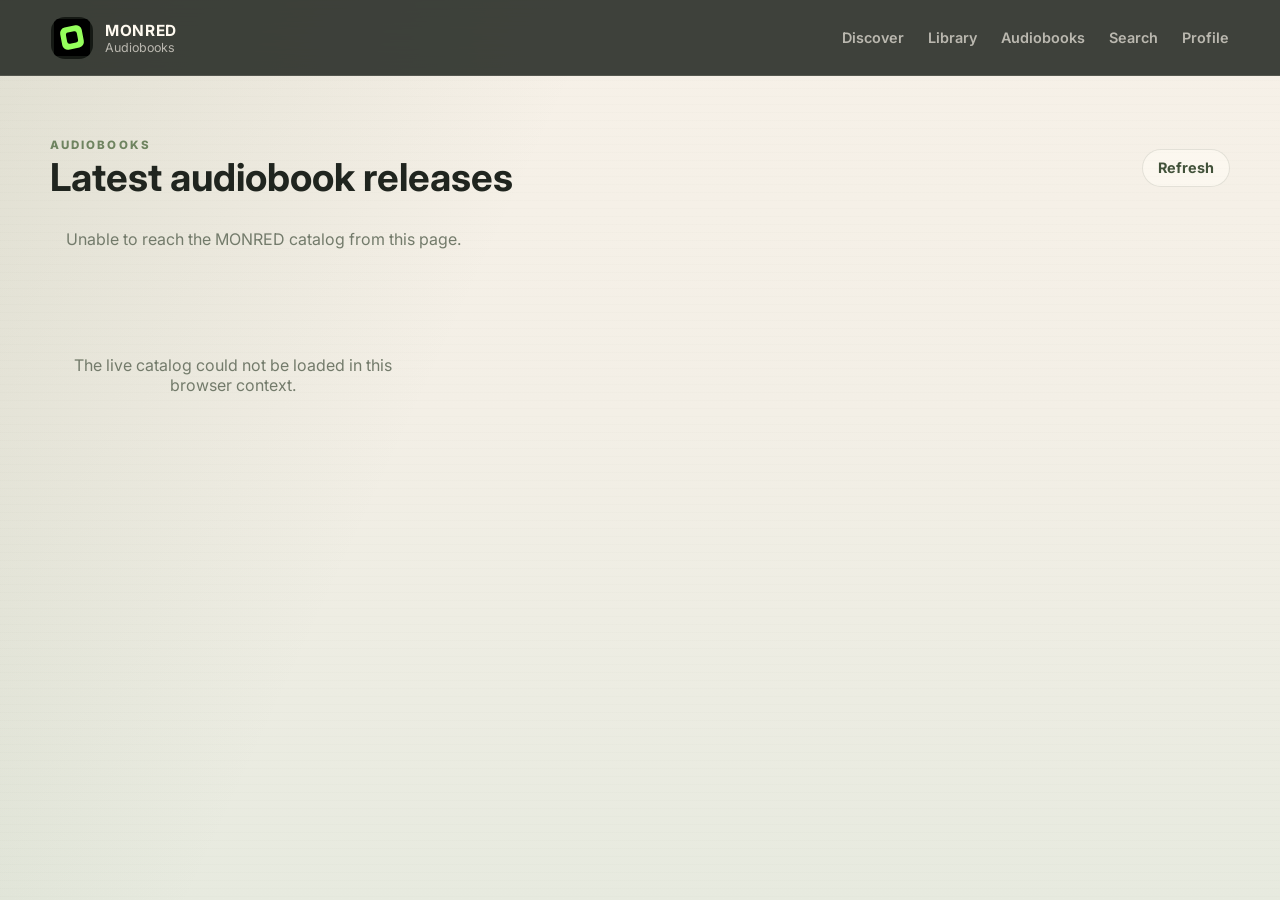
<file: MONRED-audiobooks.html>
<!DOCTYPE html>
<html lang="en">
  <head>
    <meta charset="UTF-8" />
    <meta name="viewport" content="width=device-width, initial-scale=1.0" />
    <title>MONRED Audiobooks</title>
    <link rel="preconnect" href="https://fonts.googleapis.com" />
    <link rel="preconnect" href="https://fonts.gstatic.com" crossorigin />
    <link href="https://fonts.googleapis.com/css2?family=Inter:wght@400;500;600;700;800&display=swap" rel="stylesheet" />
    <link rel="stylesheet" href="./MONRED-live.css" />
    <script src="./MONRED-theme.js"></script>
  </head>
  <body>
    <div class="page-shell">
      <header class="topbar">
        <a class="brand" href="./MONRED-live.html"><span class="brand-mark"><img src="./MONRED-logo.svg" alt="MONRED logo" /></span><span><strong>MONRED</strong><small>Audiobooks</small></span></a>
        <nav class="main-nav" aria-label="Primary">
          <a href="./MONRED-live.html">Discover</a><a href="./MONRED-library.html">Library</a><a href="./MONRED-audiobooks.html">Audiobooks</a><a href="./MONRED-search.html">Search</a><a href="./MONRED-profile.html">Profile</a>
        </nav>
      </header>
      <main class="app">
        <section class="content-band" id="results">
          <div class="section-heading"><div><p class="eyebrow">Audiobooks</p><h2 id="resultsHeading">Latest audiobook releases</h2></div><button class="ghost-button" id="loadLatestButton" type="button">Refresh</button></div>
          <div class="status-banner" id="statusBanner">Loading catalog...</div>
          <div class="book-rail release-grid" id="resultsGrid"></div>
        </section>
      </main>
      <nav class="bottom-nav" aria-label="Mobile primary">
        <a href="./MONRED-live.html"><span class="nav-icon home"></span>Discover</a><a href="./MONRED-library.html"><span class="nav-icon library"></span>Library</a><a class="active" href="./MONRED-audiobooks.html"><span class="nav-icon audio"></span>Audio</a><a href="./MONRED-search.html"><span class="nav-icon search"></span>Search</a><a href="./MONRED-profile.html"><span class="nav-icon profile"></span>Profile</a>
      </nav>
    </div>
    <script src="./MONRED-live.js"></script>
  </body>
</html>
</file>
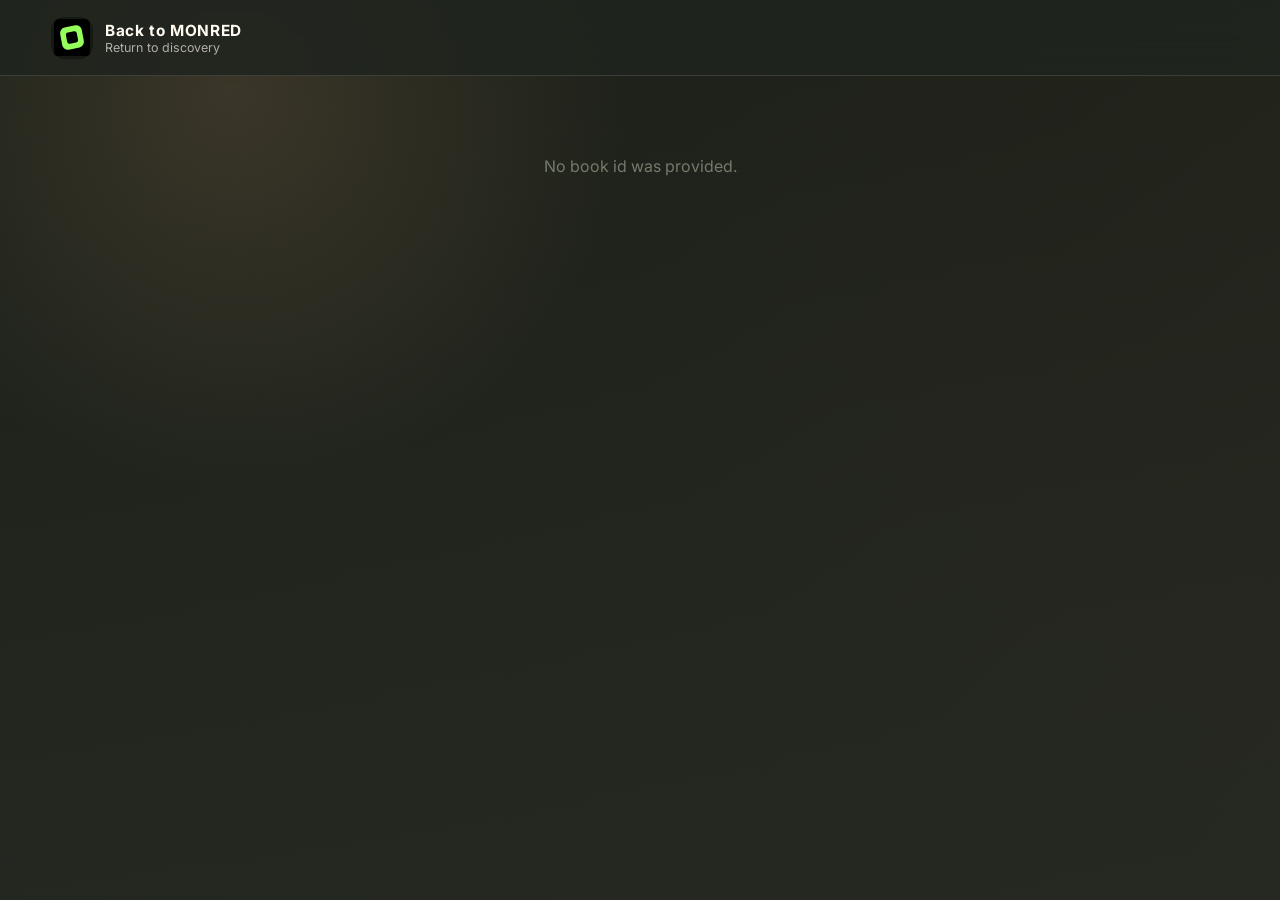
<file: MONRED-book.html>
<!DOCTYPE html>
<html lang="en">
  <head>
    <meta charset="UTF-8" />
    <meta name="viewport" content="width=device-width, initial-scale=1.0" />
    <title>MONRED</title>
    <link rel="preconnect" href="https://fonts.googleapis.com" />
    <link rel="preconnect" href="https://fonts.gstatic.com" crossorigin />
    <link
      href="https://fonts.googleapis.com/css2?family=Inter:wght@400;500;600;700;800&display=swap"
      rel="stylesheet"
    />
    <link rel="icon" type="image/x-icon" href="./favicon.ico" />
    <link rel="icon" type="image/svg+xml" href="./favicon.svg" />
    <link rel="icon" type="image/png" sizes="96x96" href="./favicon-96x96.png" />
    <link rel="apple-touch-icon" sizes="180x180" href="./apple-touch-icon.png" />
    <link rel="manifest" href="./site.webmanifest" />
    <link rel="stylesheet" href="./MONRED-live.css" />
    <script src="./MONRED-theme.js"></script>
  </head>
  <body class="detail-body">
    <div class="page-shell">
      <header class="topbar">
        <a class="brand" href="./MONRED-live.html">
          <span class="brand-mark">
            <img src="./MONRED-logo.svg" alt="MONRED logo" />
          </span>
          <span>
            <strong>Back to MONRED</strong>
            <small>Return to discovery</small>
          </span>
        </a>
      </header>

      <main class="app detail-app">
        <section class="hero-panel detail-hero" id="detailRoot">
          <div class="loading-state">Loading book details...</div>
        </section>
      </main>
    </div>

    <script src="./MONRED-book.js"></script>
  </body>
</html>
</file>
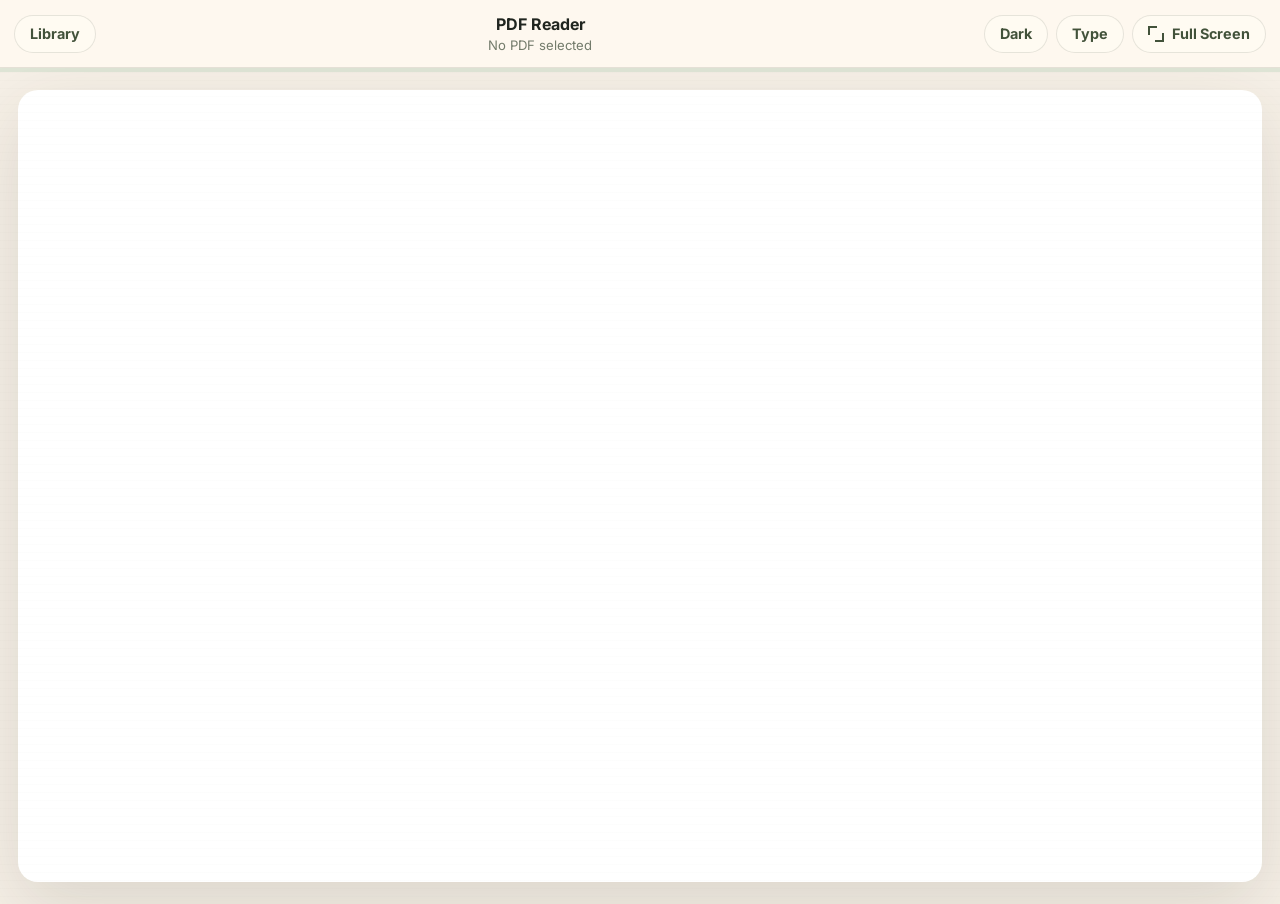
<file: MONRED-reader.html>
<!DOCTYPE html>
<html lang="en">
  <head>
    <meta charset="UTF-8" />
    <meta name="viewport" content="width=device-width, initial-scale=1.0" />
    <title>MONRED Reader</title>
    <link rel="preconnect" href="https://fonts.googleapis.com" />
    <link rel="preconnect" href="https://fonts.gstatic.com" crossorigin />
    <link href="https://fonts.googleapis.com/css2?family=Inter:wght@400;500;600;700;800&display=swap" rel="stylesheet" />
    <link rel="stylesheet" href="./MONRED-live.css" />
    <script src="./MONRED-theme.js"></script>
  </head>
  <body class="reader-body">
    <main class="reader-shell">
      <header class="reader-toolbar" id="readerToolbar">
        <a class="card-link" href="./MONRED-live.html">Library</a>
        <div class="reader-title">
          <strong id="readerTitle">MONRED Reader</strong>
          <span id="readerMeta">PDF reading mode</span>
        </div>
        <div class="reader-controls">
          <button class="ghost-button" id="readerTheme" type="button">Dark</button>
          <button class="ghost-button" id="readerSize" type="button">Type</button>
          <button class="ghost-button reader-fullscreen-button" id="readerFullscreen" type="button" aria-label="Enter full screen">
            <span class="reader-fullscreen-icon" aria-hidden="true"></span>
            <span id="readerFullscreenLabel">Full Screen</span>
          </button>
        </div>
      </header>
      <div class="reader-progress"><span id="readerProgress"></span></div>
      <section class="reader-frame-wrap">
        <iframe id="readerFrame" title="PDF reader"></iframe>
      </section>
    </main>
    <script src="./MONRED-reader.js"></script>
  </body>
</html>
</file>
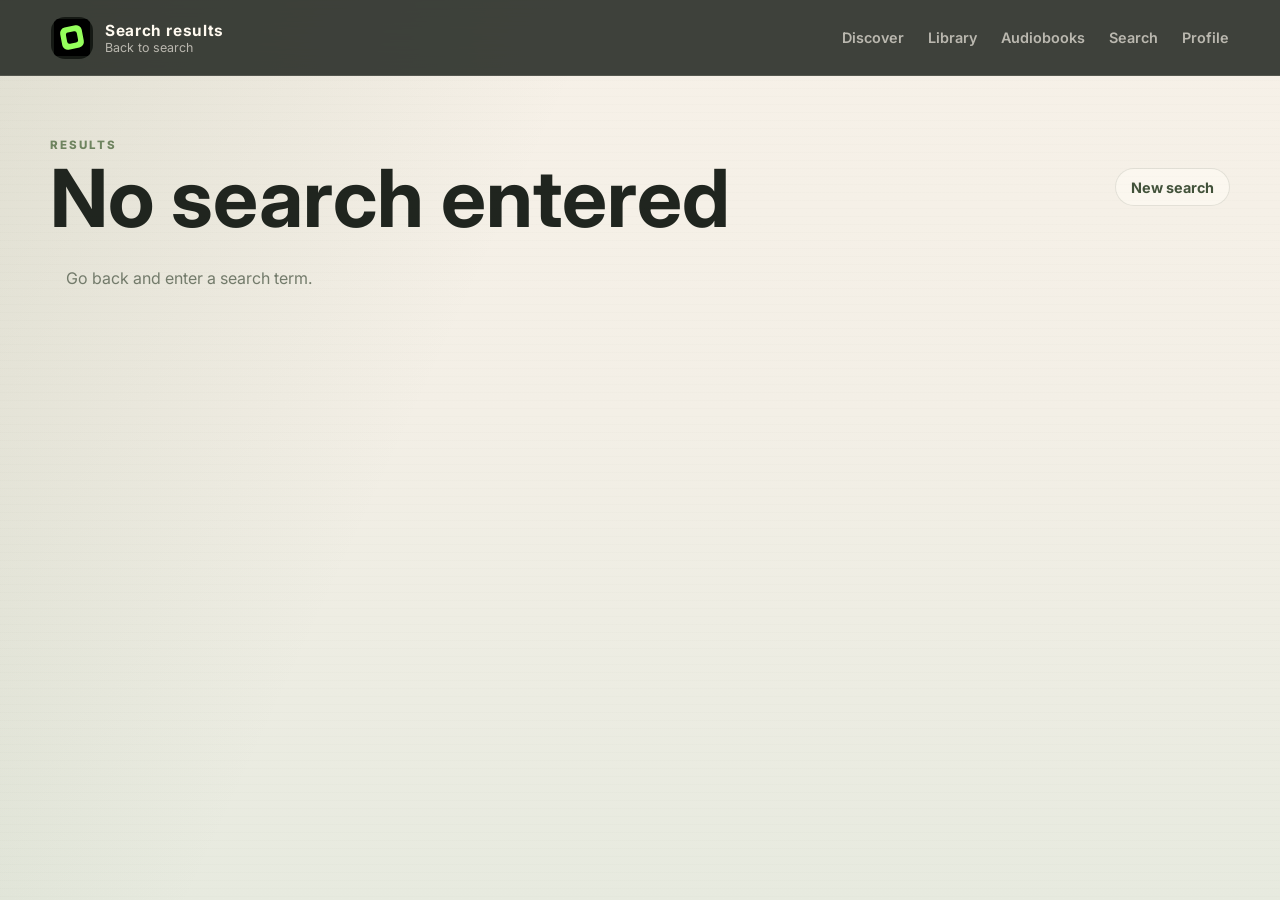
<file: MONRED-results.html>
<!DOCTYPE html>
<html lang="en">
  <head>
    <meta charset="UTF-8" />
    <meta name="viewport" content="width=device-width, initial-scale=1.0" />
    <title>MONRED Results</title>
    <link rel="preconnect" href="https://fonts.googleapis.com" />
    <link rel="preconnect" href="https://fonts.gstatic.com" crossorigin />
    <link
      href="https://fonts.googleapis.com/css2?family=Inter:wght@400;500;600;700;800&display=swap"
      rel="stylesheet"
    />
    <link rel="stylesheet" href="./MONRED-live.css" />
    <script src="./MONRED-theme.js"></script>
  </head>
  <body>
    <div class="page-shell">
      <header class="topbar">
        <a class="brand" href="./MONRED-search.html">
          <span class="brand-mark"><img src="./MONRED-logo.svg" alt="MONRED logo" /></span>
          <span><strong>Search results</strong><small>Back to search</small></span>
        </a>
        <nav class="main-nav" aria-label="Primary">
          <a href="./MONRED-live.html">Discover</a>
          <a href="./MONRED-library.html">Library</a>
          <a href="./MONRED-audiobooks.html">Audiobooks</a>
          <a href="./MONRED-search.html">Search</a>
          <a href="./MONRED-profile.html">Profile</a>
        </nav>
      </header>

      <main class="app">
        <section class="content-band">
          <div class="section-heading">
            <div>
              <p class="eyebrow" id="resultsType">Results</p>
              <h1 class="results-title" id="resultsTitle">Searching MONRED</h1>
            </div>
            <a class="ghost-button" href="./MONRED-search.html">New search</a>
          </div>
          <div class="status-banner" id="resultsStatus">Loading results...</div>
          <div class="book-rail release-grid results-list" id="resultsList"></div>
        </section>
      </main>

      <nav class="bottom-nav" aria-label="Mobile primary">
        <a href="./MONRED-live.html"><span class="nav-icon home"></span>Discover</a>
        <a href="./MONRED-library.html"><span class="nav-icon library"></span>Library</a>
        <a href="./MONRED-audiobooks.html"><span class="nav-icon audio"></span>Audio</a>
        <a class="active" href="./MONRED-search.html"><span class="nav-icon search"></span>Search</a>
        <a href="./MONRED-profile.html"><span class="nav-icon profile"></span>Profile</a>
      </nav>
    </div>
    <script src="./MONRED-results.js"></script>
  </body>
</html>
</file>
<file: MONRED-live.css>
:root {
  --bg: #f3efe6;
  --bg-deep: #273128;
  --paper: rgba(255, 252, 244, 0.76);
  --paper-solid: #fffaf0;
  --ink: #20251f;
  --muted: #737b6b;
  --soft: #dfe5d6;
  --line: rgba(62, 72, 55, 0.13);
  --accent: #6f8460;
  --accent-strong: #42523a;
  --clay: #b58a66;
  --shadow: 0 24px 70px rgba(60, 48, 34, 0.14);
  --book-shadow: 0 24px 50px rgba(37, 33, 25, 0.22);
  --radius-xl: 30px;
  --radius-lg: 22px;
  --radius-md: 16px;
  --container: 1180px;
}

* {
  box-sizing: border-box;
}

html {
  scroll-behavior: smooth;
}

body {
  margin: 0;
  min-height: 100vh;
  font-family: "Inter", "Segoe UI Variable", system-ui, sans-serif;
  color: var(--ink);
  background:
    linear-gradient(115deg, rgba(111, 132, 96, 0.16), transparent 36%),
    linear-gradient(180deg, #f7f1e8 0%, var(--bg) 46%, #e7eadf 100%);
}

body::before {
  content: "";
  position: fixed;
  inset: 0;
  pointer-events: none;
  opacity: 0.2;
  background-image: linear-gradient(rgba(39, 49, 40, 0.06) 1px, transparent 1px);
  background-size: 100% 8px;
}

a {
  color: inherit;
  text-decoration: none;
}

button,
input,
select {
  font: inherit;
}

button {
  border: 0;
  cursor: pointer;
}

input,
select {
  border: 0;
  outline: 0;
}

img {
  max-width: 100%;
}

.blur-img,
.book-cover,
.pdf-tile img {
  filter: blur(12px);
  transform: scale(1.015);
  transition: filter 0.55s ease, transform 0.55s ease, opacity 0.55s ease;
}

.blur-img.loaded,
.book-cover.loaded,
.pdf-tile img.loaded {
  filter: blur(0);
  transform: scale(1);
}

.sr-only {
  position: absolute;
  width: 1px;
  height: 1px;
  padding: 0;
  margin: -1px;
  overflow: hidden;
  clip: rect(0, 0, 0, 0);
  white-space: nowrap;
  border: 0;
}

.page-shell {
  min-height: 100vh;
  padding: 24px 24px 104px;
}

.topbar,
.app {
  width: min(100%, var(--container));
  margin: 0 auto;
}

.topbar {
  position: sticky;
  top: 16px;
  z-index: 20;
  display: flex;
  align-items: center;
  justify-content: space-between;
  gap: 22px;
  padding: 14px 18px;
  border: 1px solid rgba(255, 255, 255, 0.62);
  border-radius: 24px;
  background: rgba(255, 250, 240, 0.72);
  box-shadow: 0 16px 44px rgba(43, 48, 38, 0.1);
  backdrop-filter: blur(20px);
}

.brand,
.main-nav,
.mode-switcher,
.filter-pills,
.section-heading,
.card-actions,
.stage-meta {
  display: flex;
  align-items: center;
}

.brand {
  min-width: 0;
  gap: 12px;
}

.brand-mark {
  width: 42px;
  height: 42px;
  display: grid;
  place-items: center;
  border-radius: 14px;
  background: var(--bg-deep);
  overflow: hidden;
  flex: 0 0 auto;
}

.brand-mark img {
  width: 86%;
  height: 86%;
  object-fit: contain;
}

.brand strong,
.brand small {
  display: block;
}

.brand strong {
  font-size: 0.96rem;
  letter-spacing: 0.04em;
}

.brand small,
.panel-caption,
.hero-text,
.suggestion-row span,
.release-author,
.release-meta,
.reader-label,
.version-label,
.stage-author,
.stage-meta,
.news-card p,
.news-date,
.browse-card span,
.profile-stats span,
.status-banner,
.empty-state,
.loading-state {
  color: var(--muted);
}

.brand small {
  font-size: 0.78rem;
}

.main-nav {
  gap: 24px;
}

.main-nav a,
.nav-search-button {
  color: #53604e;
  background: transparent;
  padding: 0;
  font-size: 0.9rem;
  font-weight: 600;
}

.main-nav a:hover,
.nav-search-button:hover {
  color: var(--ink);
}

.mode-switcher,
.filter-pills {
  gap: 8px;
  flex-wrap: wrap;
}

.pill,
.ghost-button,
.primary-button,
.card-link,
.suggestion-list button {
  min-height: 38px;
  padding: 0 15px;
  border-radius: 999px;
  display: inline-flex;
  align-items: center;
  justify-content: center;
  font-weight: 700;
  font-size: 0.9rem;
}

.pill,
.ghost-button,
.card-link,
.suggestion-list button {
  color: var(--accent-strong);
  background: rgba(255, 252, 244, 0.62);
  border: 1px solid var(--line);
}

.pill.active,
.primary-button,
.card-link.primary {
  color: #fffdf5;
  background: linear-gradient(180deg, #718760, #42523a);
  box-shadow: 0 14px 28px rgba(66, 82, 58, 0.2);
}

.app {
  display: grid;
  gap: 28px;
  padding-top: 22px;
}

.hero-panel {
  display: grid;
  grid-template-columns: minmax(280px, 0.78fr) minmax(0, 1.22fr);
  gap: 28px;
  align-items: start;
  padding: 34px;
  border: 1px solid rgba(255, 255, 255, 0.6);
  border-radius: var(--radius-xl);
  background:
    linear-gradient(135deg, rgba(255, 250, 240, 0.84), rgba(235, 239, 226, 0.64)),
    var(--paper);
  box-shadow: var(--shadow);
}

.hero-heading {
  position: sticky;
  top: 112px;
  display: grid;
  gap: 20px;
}

.eyebrow {
  margin: 0;
  color: var(--accent);
  font-size: 0.72rem;
  font-weight: 800;
  letter-spacing: 0.18em;
  text-transform: uppercase;
}

h1,
h2,
h3,
p {
  overflow-wrap: anywhere;
}

.hero-heading h1 {
  margin: 0;
  max-width: 9.5ch;
  font-size: clamp(3.4rem, 7vw, 6.5rem);
  line-height: 0.9;
  letter-spacing: 0;
}

.hero-text {
  max-width: 36rem;
  margin: 0;
  font-size: 1.02rem;
  line-height: 1.75;
}

.search-panel {
  display: grid;
  gap: 14px;
  padding: 14px;
  border: 1px solid rgba(255, 255, 255, 0.72);
  border-radius: 26px;
  background: rgba(255, 250, 240, 0.8);
  box-shadow: 0 18px 52px rgba(51, 56, 45, 0.13);
  backdrop-filter: blur(18px);
}

.search-panel-header {
  display: flex;
  justify-content: space-between;
  gap: 18px;
  align-items: start;
  padding: 4px 4px 0;
}

.search-panel-header h2 {
  margin: 5px 0 0;
  font-size: clamp(1.35rem, 3vw, 2.1rem);
  line-height: 1;
}

.icon-button {
  width: 42px;
  height: 42px;
  position: relative;
  flex: 0 0 auto;
  border-radius: 50%;
  color: var(--accent-strong);
  background: rgba(255, 252, 244, 0.78);
  border: 1px solid var(--line);
}

.icon-button::before,
.icon-button::after {
  content: "";
  position: absolute;
  left: 12px;
  top: 20px;
  width: 18px;
  height: 2px;
  border-radius: 999px;
  background: currentColor;
}

.icon-button::before {
  transform: rotate(45deg);
}

.icon-button::after {
  transform: rotate(-45deg);
}

.search-bar {
  display: grid;
  grid-template-columns: auto 1fr auto;
  gap: 10px;
  align-items: center;
}

.search-icon {
  width: 44px;
  height: 44px;
  position: relative;
  display: grid;
  place-items: center;
  border-radius: 50%;
  color: var(--accent-strong);
  background: var(--soft);
}

.search-icon::before {
  content: "";
  width: 13px;
  height: 13px;
  border: 2px solid currentColor;
  border-radius: 50%;
}

.search-icon::after {
  content: "";
  position: absolute;
  width: 9px;
  height: 2px;
  border-radius: 999px;
  background: currentColor;
  transform: translate(9px, 9px) rotate(45deg);
}

.search-bar input {
  min-width: 0;
  height: 48px;
  padding: 0 12px;
  color: var(--ink);
  background: transparent;
  font-size: 1rem;
}

.search-bar input::placeholder {
  color: #8a927f;
}

.suggestion-row {
  display: grid;
  grid-template-columns: 1fr 1fr;
  gap: 16px;
  padding: 2px 4px 4px;
}

.suggestion-row > div {
  min-width: 0;
  display: grid;
  gap: 8px;
}

.suggestion-row span {
  font-size: 0.74rem;
  font-weight: 800;
  letter-spacing: 0.12em;
  text-transform: uppercase;
}

.suggestion-list {
  display: flex;
  flex-wrap: wrap;
  gap: 8px;
  min-height: 38px;
}

.featured-wrap {
  min-width: 0;
  grid-column: 2;
  display: grid;
  gap: 18px;
}

.section-heading {
  justify-content: space-between;
  gap: 18px;
}

.section-heading h2 {
  margin: 6px 0 0;
  font-size: clamp(1.75rem, 3vw, 3rem);
  line-height: 1.02;
  letter-spacing: 0;
}

.compact h2 {
  font-size: clamp(1.4rem, 2vw, 2rem);
}

.featured-rail,
.book-rail {
  display: grid;
  grid-auto-flow: column;
  grid-auto-columns: minmax(230px, 31%);
  gap: 18px;
  overflow-x: auto;
  overscroll-behavior-inline: contain;
  padding: 4px 8px 18px 2px;
  scroll-snap-type: x proximity;
}

.featured-rail {
  grid-auto-columns: minmax(260px, 38%);
}

.feature-card,
.release-card,
.continue-card,
.quiet-panel,
.news-card,
.result-group-card,
.version-preview,
.control-field,
.status-banner,
.player-shell,
.chapter-list,
.chapter-item,
.cover-frame,
.version-panel,
.version-item {
  border: 1px solid rgba(255, 255, 255, 0.62);
  background: rgba(255, 250, 240, 0.7);
  box-shadow: 0 14px 42px rgba(51, 44, 34, 0.1);
}

.feature-card,
.release-card {
  position: relative;
  min-height: 430px;
  display: grid;
  align-content: end;
  padding: 18px;
  border-radius: 24px;
  overflow: hidden;
  scroll-snap-align: start;
  transition: transform 0.22s ease, box-shadow 0.22s ease;
}

.feature-card:hover,
.release-card:hover,
.continue-card:hover {
  transform: translateY(-4px);
  box-shadow: var(--book-shadow);
}

.book-cover {
  width: min(100%, 220px);
  aspect-ratio: 2 / 3;
  margin: 0 auto 18px;
  display: block;
  border-radius: 12px;
  object-fit: cover;
  box-shadow: var(--book-shadow);
  background: #d8d1c4;
}

.placeholder-cover {
  width: min(100%, 220px);
  aspect-ratio: 2 / 3;
  margin: 0 auto 18px;
  display: grid;
  align-content: space-between;
  padding: 18px;
  border-radius: 12px;
  color: #fffaf0;
  background:
    linear-gradient(145deg, rgba(255, 255, 255, 0.13), transparent 34%),
    linear-gradient(160deg, #485541, #9c7b58);
  box-shadow: var(--book-shadow);
}

.placeholder-cover strong {
  font-size: clamp(1.2rem, 3vw, 1.7rem);
  line-height: 1.02;
}

.placeholder-cover span {
  color: rgba(255, 250, 240, 0.72);
  font-size: 0.72rem;
  font-weight: 800;
  letter-spacing: 0.16em;
  text-transform: uppercase;
}

.feature-card .book-cover {
  width: min(100%, 240px);
}

.book-card-copy {
  display: grid;
  gap: 8px;
  padding: 16px;
  border-radius: 18px;
  background: rgba(255, 252, 244, 0.78);
  backdrop-filter: blur(16px);
}

.release-badge,
.chip {
  width: fit-content;
  min-height: 28px;
  padding: 0 10px;
  display: inline-flex;
  align-items: center;
  border-radius: 999px;
  color: var(--accent-strong);
  background: #e6ebdc;
  font-size: 0.72rem;
  font-weight: 800;
  letter-spacing: 0.08em;
  text-transform: uppercase;
}

.release-card h3,
.feature-card h2,
.news-card h3,
.continue-card h3,
.result-group-card h3 {
  margin: 0;
  line-height: 1.16;
}

.feature-card h2 {
  font-size: 1.45rem;
}

.release-card h3 {
  font-size: 1.1rem;
}

.release-author,
.release-meta,
.reader-label,
.version-label,
.stage-author,
.stage-meta,
.news-card p {
  margin: 0;
  line-height: 1.55;
  font-size: 0.92rem;
}

.stage-meta,
.card-actions {
  gap: 8px;
  flex-wrap: wrap;
}

.content-band {
  display: grid;
  gap: 18px;
  padding: 30px;
  border-radius: var(--radius-xl);
  background: rgba(255, 250, 240, 0.48);
  border: 1px solid rgba(255, 255, 255, 0.52);
}

.continue-grid,
.editorial-grid,
.community-grid {
  display: grid;
  grid-template-columns: repeat(2, minmax(0, 1fr));
  gap: 18px;
}

.continue-card {
  display: grid;
  grid-template-columns: 112px 1fr;
  gap: 18px;
  align-items: center;
  min-width: 0;
  padding: 16px;
  border-radius: 22px;
  transition: transform 0.22s ease, box-shadow 0.22s ease;
}

.continue-card img {
  width: 112px;
  aspect-ratio: 2 / 3;
  border-radius: 10px;
  object-fit: cover;
  box-shadow: 0 16px 32px rgba(37, 33, 25, 0.18);
}

.continue-card > div {
  display: grid;
  gap: 10px;
}

.continue-card span {
  color: var(--muted);
  font-size: 0.88rem;
}

.progress-track {
  height: 7px;
  overflow: hidden;
  border-radius: 999px;
  background: #dde3d4;
}

.progress-track span {
  display: block;
  height: 100%;
  border-radius: inherit;
  background: linear-gradient(90deg, var(--accent-strong), var(--clay));
}

.status-banner {
  padding: 14px 16px;
  border-radius: 18px;
}

.empty-state,
.loading-state {
  min-height: 180px;
  display: grid;
  place-items: center;
  text-align: center;
}

.loading-state {
  position: relative;
  overflow: hidden;
  border-radius: 20px;
  background: linear-gradient(90deg, rgba(223, 229, 214, 0.36), rgba(255, 250, 240, 0.7), rgba(223, 229, 214, 0.36));
  background-size: 240% 100%;
  animation: skeletonSweep 1.7s ease-in-out infinite;
}

@keyframes skeletonSweep {
  0% {
    background-position: 120% 0;
  }

  100% {
    background-position: -120% 0;
  }
}

.quiet-panel,
.news-card,
.result-group-card {
  padding: 24px;
  border-radius: 24px;
}

.quiet-panel h2 {
  margin: 8px 0 18px;
  font-size: clamp(1.65rem, 3vw, 2.5rem);
}

.browse-grid,
.profile-stats,
.news-stack,
.version-preview-list,
.version-list {
  display: grid;
  gap: 12px;
}

.browse-grid {
  grid-template-columns: repeat(2, minmax(0, 1fr));
}

.browse-card {
  min-height: 116px;
  padding: 18px;
  border-radius: 18px;
  text-align: left;
  color: var(--ink);
  background: rgba(255, 252, 244, 0.62);
  border: 1px solid var(--line);
}

.browse-card.active {
  background: #e4eadb;
  border-color: rgba(111, 132, 96, 0.34);
}

.browse-card strong,
.browse-card span,
.profile-stats strong,
.profile-stats span {
  display: block;
}

.browse-card span {
  margin-top: 8px;
  line-height: 1.45;
}

.profile-stats {
  grid-template-columns: repeat(3, minmax(0, 1fr));
}

.profile-stats div {
  padding: 18px;
  border-radius: 18px;
  background: #eef1e7;
}

.profile-stats strong {
  font-size: clamp(1.4rem, 3vw, 2rem);
}

.news-card {
  display: grid;
  gap: 10px;
}

.pdf-library-band,
.collections-band {
  background: rgba(247, 241, 232, 0.58);
}

.pdf-grid {
  display: grid;
  grid-template-columns: repeat(4, minmax(0, 1fr));
  gap: 18px;
}

.pdf-tile {
  min-width: 0;
  display: grid;
  gap: 14px;
  padding: 14px;
  border: 1px solid rgba(255, 255, 255, 0.62);
  border-radius: 24px;
  background: rgba(255, 250, 240, 0.7);
  box-shadow: 0 14px 42px rgba(51, 44, 34, 0.1);
  transition: transform 0.22s ease, box-shadow 0.22s ease;
}

.pdf-tile:hover {
  transform: translateY(-4px);
  box-shadow: var(--book-shadow);
}

.pdf-tile img,
.pdf-tile .placeholder-cover {
  width: 100%;
  aspect-ratio: 2 / 3;
  margin: 0;
  border-radius: 14px;
  object-fit: cover;
  box-shadow: 0 18px 34px rgba(37, 33, 25, 0.16);
}

.pdf-tile div {
  display: grid;
  gap: 5px;
}

.pdf-tile span,
.collection-banner span {
  color: var(--accent);
  font-size: 0.72rem;
  font-weight: 800;
  letter-spacing: 0.14em;
  text-transform: uppercase;
}

.pdf-tile h3,
.pdf-tile p {
  margin: 0;
}

.pdf-tile p {
  color: var(--muted);
}

.collection-grid {
  display: grid;
  grid-template-columns: repeat(6, minmax(0, 1fr));
  gap: 18px;
}

.collection-banner {
  min-height: 240px;
  display: grid;
  align-content: end;
  gap: 12px;
  padding: 24px;
  border-radius: 26px;
  color: #fffaf0;
  overflow: hidden;
  position: relative;
  background: #46513f;
  box-shadow: 0 20px 48px rgba(51, 44, 34, 0.16);
}

.collection-banner::before {
  content: "";
  position: absolute;
  inset: 0;
  background:
    linear-gradient(180deg, transparent 12%, rgba(19, 21, 17, 0.7) 100%),
    var(--collection-image);
  background-size: cover;
  background-position: center;
  transition: transform 0.5s ease;
}

.collection-banner:hover::before {
  transform: scale(1.04);
}

.collection-banner span,
.collection-banner h3 {
  position: relative;
  z-index: 1;
}

.collection-banner h3 {
  margin: 0;
  max-width: 16rem;
  font-size: clamp(1.45rem, 3vw, 2.3rem);
  line-height: 1.02;
}

.collection-banner.dark-academia,
.collection-banner.philosophy {
  grid-column: span 3;
}

.collection-banner.scifi,
.collection-banner.malayalam,
.collection-banner.thrillers {
  grid-column: span 2;
}

.dark-academia {
  --collection-image:
    linear-gradient(135deg, rgba(38, 33, 28, 0.3), rgba(88, 72, 51, 0.34)),
    url("https://archive.org/services/img/frankenstein_librivox");
}

.philosophy {
  --collection-image:
    linear-gradient(135deg, rgba(54, 70, 52, 0.35), rgba(148, 121, 84, 0.25)),
    url("https://archive.org/services/img/republic_0803_librivox");
}

.scifi {
  --collection-image:
    linear-gradient(135deg, rgba(29, 45, 48, 0.38), rgba(102, 109, 85, 0.28)),
    url("https://archive.org/services/img/timemachine_0912_librivox");
}

.malayalam {
  --collection-image:
    linear-gradient(135deg, rgba(72, 58, 38, 0.34), rgba(84, 103, 67, 0.26)),
    url("https://archive.org/services/img/MalayalamKavithakal");
}

.thrillers {
  --collection-image:
    linear-gradient(135deg, rgba(31, 35, 30, 0.42), rgba(130, 92, 70, 0.28)),
    url("https://archive.org/services/img/sherlock_holmes_librivox");
}

.bottom-nav {
  position: fixed;
  left: 50%;
  bottom: 18px;
  z-index: 30;
  width: min(calc(100% - 28px), 560px);
  transform: translateX(-50%);
  display: grid;
  grid-template-columns: repeat(5, 1fr);
  gap: 4px;
  padding: 8px;
  border: 1px solid rgba(255, 255, 255, 0.68);
  border-radius: 24px;
  background: rgba(255, 250, 240, 0.84);
  box-shadow: 0 18px 46px rgba(39, 49, 40, 0.18);
  backdrop-filter: blur(18px);
}

.bottom-nav a,
.bottom-nav button {
  min-width: 0;
  display: grid;
  place-items: center;
  gap: 2px;
  padding: 8px 4px;
  border-radius: 18px;
  color: #687260;
  background: transparent;
  font-size: 0.72rem;
  font-weight: 700;
}

.nav-icon {
  position: relative;
  width: 18px;
  height: 18px;
  display: block;
}

.nav-icon::before,
.nav-icon::after {
  content: "";
  position: absolute;
  box-sizing: border-box;
}

.nav-icon.home::before {
  inset: 5px 3px 2px;
  border: 2px solid currentColor;
  border-top: 0;
  border-radius: 2px;
}

.nav-icon.home::after {
  left: 4px;
  top: 2px;
  width: 10px;
  height: 10px;
  border-left: 2px solid currentColor;
  border-top: 2px solid currentColor;
  transform: rotate(45deg);
}

.nav-icon.library::before {
  inset: 2px 4px;
  border: 2px solid currentColor;
  border-radius: 3px;
}

.nav-icon.library::after {
  top: 3px;
  bottom: 3px;
  left: 8px;
  width: 2px;
  background: currentColor;
}

.nav-icon.audio::before {
  inset: 2px;
  border: 2px solid currentColor;
  border-radius: 50%;
}

.nav-icon.audio::after {
  left: 8px;
  top: 5px;
  width: 2px;
  height: 8px;
  border-radius: 999px;
  background: currentColor;
}

.nav-icon.search::before {
  left: 2px;
  top: 2px;
  width: 11px;
  height: 11px;
  border: 2px solid currentColor;
  border-radius: 50%;
}

.nav-icon.search::after {
  right: 1px;
  bottom: 2px;
  width: 8px;
  height: 2px;
  border-radius: 999px;
  background: currentColor;
  transform: rotate(45deg);
}

.nav-icon.profile::before {
  left: 6px;
  top: 2px;
  width: 7px;
  height: 7px;
  border: 2px solid currentColor;
  border-radius: 50%;
}

.nav-icon.profile::after {
  left: 3px;
  bottom: 2px;
  width: 12px;
  height: 7px;
  border: 2px solid currentColor;
  border-radius: 999px 999px 4px 4px;
}

.bottom-nav a.active,
.bottom-nav a:hover,
.bottom-nav button.active,
.bottom-nav button:hover {
  color: #fffdf5;
  background: var(--accent-strong);
}

.topbar a:focus-visible,
.nav-search-button:focus-visible,
.bottom-nav button:focus-visible,
.ghost-button:focus-visible,
.primary-button:focus-visible,
.browse-card:focus-visible,
.search-bar input:focus-visible,
.pill:focus-visible,
.card-link:focus-visible,
.suggestion-list button:focus-visible {
  outline: 3px solid rgba(111, 132, 96, 0.34);
  outline-offset: 3px;
}

/* Detail page compatibility */
.detail-body .topbar {
  justify-content: flex-start;
}

.detail-body {
  background:
    linear-gradient(180deg, rgba(39, 49, 40, 0.88), rgba(243, 239, 230, 0.94) 62%),
    var(--detail-ambient, linear-gradient(135deg, #42523a, #b58a66));
}

.detail-app {
  max-width: 1280px;
}

.detail-hero {
  padding: 0;
  overflow: hidden;
  background: rgba(255, 250, 240, 0.78);
}

.detail-layout,
.detail-book-top,
.player-controls,
.chapter-controls,
.detail-actions,
.detail-meta {
  display: grid;
  gap: 18px;
}

.detail-hero {
  grid-template-columns: 0.95fr 1.05fr;
}

.detail-book-top {
  grid-template-columns: 260px 1fr;
  align-items: start;
}

.detail-layout {
  width: 100%;
  grid-template-columns: minmax(0, 0.82fr) minmax(0, 1.18fr);
  padding: 30px;
}

.detail-cover {
  width: min(100%, 260px);
  margin-inline: auto;
  box-shadow: var(--book-shadow);
}

.detail-title-block h1 {
  margin: 0;
  font-size: clamp(2.6rem, 6vw, 5.5rem);
  line-height: 0.92;
}

.detail-description {
  max-height: 9.6rem;
  position: relative;
  overflow: hidden;
  margin: 0;
  padding: 18px 20px;
  border-radius: 20px;
  color: #58604f;
  background: rgba(255, 252, 244, 0.66);
  line-height: 1.75;
}

.detail-description.expanded {
  max-height: none;
}

.detail-description:not(.expanded)::after {
  content: "";
  position: absolute;
  left: 0;
  right: 0;
  bottom: 0;
  height: 46px;
  background: linear-gradient(transparent, rgba(255, 252, 244, 0.94));
}

.detail-section {
  min-width: 0;
}

.detail-cover,
.cover-frame {
  overflow: hidden;
  border-radius: 18px;
}

.detail-cover img,
.cover-frame img {
  display: block;
  width: 100%;
  height: auto;
}

.player-shell,
.chapter-list,
.version-panel,
.chapter-item,
.version-item,
.control-field {
  padding: 18px;
  border-radius: 20px;
}

.player-shell {
  position: relative;
  overflow: hidden;
}

.player-shell::before {
  content: "";
  position: absolute;
  inset: 0;
  opacity: 0.18;
  background: linear-gradient(90deg, transparent, var(--accent), transparent);
  transform: translateX(-60%);
  animation: playerSheen 8s ease-in-out infinite;
  pointer-events: none;
}

.player-options {
  display: flex;
  gap: 10px;
  flex-wrap: wrap;
}

.player-options select,
.player-options button {
  min-height: 38px;
  padding: 0 12px;
  border-radius: 999px;
  color: var(--accent-strong);
  background: rgba(255, 252, 244, 0.74);
  border: 1px solid var(--line);
}

.wave-progress {
  display: grid;
  grid-template-columns: repeat(34, 1fr);
  gap: 3px;
  height: 42px;
  align-items: end;
}

.wave-progress span {
  display: block;
  height: calc(10px + var(--h, 0.4) * 26px);
  border-radius: 999px;
  background: rgba(66, 82, 58, 0.28);
  transition: background 0.2s ease, transform 0.2s ease;
}

.wave-progress span.played {
  background: var(--accent-strong);
}

.reader-review,
.related-books {
  display: grid;
  gap: 12px;
}

.review-card {
  padding: 16px;
  border-radius: 18px;
  background: rgba(255, 252, 244, 0.62);
  border: 1px solid var(--line);
}

.review-card p {
  margin: 0;
  color: #596052;
  line-height: 1.6;
}

.related-books {
  grid-template-columns: repeat(3, minmax(0, 1fr));
}

.related-mini {
  padding: 12px;
  border-radius: 18px;
  background: rgba(255, 252, 244, 0.62);
  border: 1px solid var(--line);
}

.related-mini img,
.related-mini .placeholder-cover {
  width: 100%;
  margin: 0 0 10px;
  border-radius: 10px;
  aspect-ratio: 2 / 3;
  object-fit: cover;
}

.related-mini strong,
.related-mini span {
  display: block;
}

.related-mini span {
  color: var(--muted);
  font-size: 0.82rem;
}

@keyframes playerSheen {
  0%,
  70%,
  100% {
    transform: translateX(-70%);
  }

  82% {
    transform: translateX(70%);
  }
}

.player-shell iframe,
.player-shell audio {
  width: 100%;
}

.player-shell iframe {
  min-height: 420px;
  border: 0;
  border-radius: 18px;
  background: #111;
}

.chapter-list-scroll {
  display: grid;
  gap: 10px;
  max-height: 520px;
  overflow: auto;
}

.chapter-item {
  width: 100%;
  text-align: left;
}

.pdf-search-shell {
  display: grid;
  gap: 14px;
}

.pdf-release-card {
  min-width: 0;
}

.pdf-description {
  display: -webkit-box;
  overflow: hidden;
  -webkit-box-orient: vertical;
  -webkit-line-clamp: 4;
}

.pdf-inline-message {
  margin: 2px 0 0;
  color: #9b6745;
  font-size: 0.9rem;
  line-height: 1.5;
}

.reader-body {
  background: #f6f0e7;
  color: var(--ink);
  overflow-x: hidden;
}

.reader-shell {
  min-height: 100vh;
  display: grid;
  grid-template-rows: auto auto 1fr;
}

.reader-toolbar {
  position: sticky;
  top: 0;
  z-index: 5;
  display: grid;
  grid-template-columns: auto 1fr auto;
  gap: 14px;
  align-items: center;
  padding: 14px;
  background: rgba(255, 250, 240, 0.86);
  border-bottom: 1px solid var(--line);
  backdrop-filter: blur(18px);
  transition: transform 0.28s ease;
}

.toolbar-hidden .reader-toolbar {
  transform: translateY(-100%);
}

.reader-title {
  min-width: 0;
  display: grid;
  gap: 3px;
  text-align: center;
}

.reader-title span {
  color: var(--muted);
  font-size: 0.82rem;
}

.reader-controls {
  display: flex;
  gap: 8px;
  flex-wrap: wrap;
  justify-content: flex-end;
}

.reader-fullscreen-button {
  gap: 8px;
}

.reader-fullscreen-button.active {
  color: #fffdf5;
  background: var(--accent-strong);
}

.reader-fullscreen-icon {
  position: relative;
  width: 16px;
  height: 16px;
  flex: 0 0 auto;
}

.reader-fullscreen-icon::before,
.reader-fullscreen-icon::after {
  content: "";
  position: absolute;
  width: 7px;
  height: 7px;
  border-color: currentColor;
}

.reader-fullscreen-icon::before {
  top: 0;
  left: 0;
  border-top: 2px solid;
  border-left: 2px solid;
}

.reader-fullscreen-icon::after {
  right: 0;
  bottom: 0;
  border-right: 2px solid;
  border-bottom: 2px solid;
}

.reader-progress {
  height: 4px;
  background: #dfe5d6;
}

.reader-progress span {
  display: block;
  width: 0;
  height: 100%;
  background: var(--accent-strong);
  transition: width 0.2s ease;
}

.reader-frame-wrap {
  min-height: calc(100vh - 72px);
  padding: 18px;
}

.reader-frame-wrap iframe {
  width: 100%;
  min-height: calc(100vh - 108px);
  border: 0;
  border-radius: 20px;
  background: #fff;
  box-shadow: var(--shadow);
}

.reader-dark {
  background: #20251f;
}

.reader-dark .reader-toolbar {
  color: #f7f1e8;
  background: rgba(32, 37, 31, 0.86);
}

.reader-dark .reader-frame-wrap iframe {
  filter: invert(0.9) hue-rotate(180deg);
}

.reader-large .reader-frame-wrap {
  padding-inline: max(18px, 6vw);
}

.reader-shell:fullscreen,
.fullscreen-reading .reader-shell {
  width: 100vw;
  height: 100vh;
  min-height: 100vh;
  overflow: hidden;
  grid-template-rows: auto auto minmax(0, 1fr);
  background: #f6f0e7;
}

.reader-shell:fullscreen .reader-toolbar,
.fullscreen-reading .reader-toolbar {
  position: static;
  transform: none;
}

.reader-shell:fullscreen .reader-frame-wrap,
.fullscreen-reading .reader-frame-wrap {
  min-height: 0;
  height: 100%;
  padding: 0;
  overflow: hidden;
}

.reader-shell:fullscreen .reader-frame-wrap iframe,
.fullscreen-reading .reader-frame-wrap iframe {
  display: block;
  width: 100%;
  height: 100%;
  min-height: 0;
  border-radius: 0;
  box-shadow: none;
}

.fullscreen-reading,
.fullscreen-reading.toolbar-hidden {
  overflow: hidden;
}

.fullscreen-reading.toolbar-hidden .reader-toolbar {
  transform: none;
}

/* Desktop-native audiobook detail layout */
.detail-app,
.detail-body .topbar {
  width: min(100%, 1400px);
}

.detail-body .page-shell {
  padding-inline: clamp(20px, 3vw, 40px);
}

.detail-hero {
  border: 0;
  box-shadow: none;
  background: transparent;
}

.detail-layout {
  width: 100%;
  display: grid;
  grid-template-columns: minmax(220px, 3fr) minmax(0, 7fr) minmax(280px, 4fr);
  gap: 28px;
  align-items: start;
  padding: 0;
}

.detail-left-rail,
.detail-main-column,
.detail-right-rail {
  min-width: 0;
  display: grid;
  gap: 24px;
}

.detail-left-rail,
.detail-right-rail {
  position: sticky;
  top: 112px;
}

.detail-section,
.detail-cover-card,
.current-chapter-panel,
.recent-panel {
  min-width: 0;
  padding: 24px;
  border-radius: 24px;
  background: rgba(255, 250, 240, 0.76);
  border: 1px solid rgba(255, 255, 255, 0.64);
  box-shadow: 0 14px 42px rgba(51, 44, 34, 0.1);
}

.detail-cover-card {
  display: grid;
  gap: 20px;
}

.detail-cover {
  width: 100%;
  max-width: 280px;
  margin-inline: auto;
  border-radius: 18px;
  box-shadow: var(--book-shadow);
}

.detail-rail-actions {
  display: grid;
  gap: 10px;
}

.detail-rail-actions .card-link {
  width: 100%;
}

.detail-title-section {
  padding: 32px;
}

.detail-title-section h1 {
  margin: 10px 0 12px;
  font-size: clamp(3.2rem, 5.2vw, 5.8rem);
  line-height: 0.94;
  letter-spacing: 0;
}

.detail-author-line {
  margin: 0;
  color: var(--muted);
  font-size: 1.1rem;
  line-height: 1.5;
}

.detail-section-heading {
  display: flex;
  align-items: center;
  justify-content: space-between;
  gap: 16px;
  margin-bottom: 14px;
}

.detail-section-heading h2,
.detail-section h3,
.player-header h3 {
  margin: 0;
}

.detail-description {
  max-height: 10.8rem;
  margin: 0;
  padding: 0;
  border: 0;
  border-radius: 0;
  background: transparent;
  color: #58604f;
  line-height: 1.75;
}

.detail-description:not(.expanded)::after {
  background: linear-gradient(transparent, rgba(255, 250, 240, 0.96));
}

.detail-info-grid,
.detail-meta-grid {
  display: grid;
  grid-template-columns: repeat(2, minmax(0, 1fr));
  gap: 14px;
}

.detail-stat {
  padding: 16px;
  border-radius: 16px;
  background: rgba(255, 252, 244, 0.64);
  border: 1px solid var(--line);
}

.detail-stat strong,
.detail-stat span {
  display: block;
}

.detail-stat strong {
  margin-bottom: 6px;
}

.detail-stat span {
  color: var(--muted);
}

.player-shell,
.chapter-list,
.version-panel,
.current-chapter-panel {
  padding: 24px;
  border-radius: 24px;
}

.player-shell {
  display: grid;
  gap: 18px;
}

.player-header {
  display: grid;
  gap: 6px;
}

.player-header p {
  margin: 0;
}

.player-controls {
  grid-template-columns: auto minmax(0, 1fr);
  align-items: center;
  gap: 16px;
}

.player-button {
  min-width: 96px;
}

.player-options {
  display: grid;
  grid-template-columns: repeat(2, minmax(0, 1fr));
  gap: 10px;
}

.player-options select {
  width: 100%;
}

.chapter-controls {
  display: grid;
  grid-template-columns: repeat(2, minmax(0, 1fr));
  gap: 10px;
}

.chapter-controls button {
  width: 100%;
}

.chapter-list-scroll {
  max-height: min(46vh, 520px);
}

.chapter-item {
  display: grid;
  grid-template-columns: minmax(0, 1fr) auto;
  gap: 12px;
  align-items: center;
}

.chapter-main,
.chapter-side {
  min-width: 0;
}

.chapter-side {
  color: var(--muted);
  white-space: nowrap;
}

.version-list {
  max-height: 340px;
  overflow: auto;
  padding-right: 3px;
}

.version-item {
  display: block;
  text-align: left;
}

.version-item.active {
  border-color: rgba(111, 132, 96, 0.34);
  background: #e4eadb;
}

.reader-review {
  display: grid;
  gap: 12px;
}

.related-books {
  grid-template-columns: repeat(3, minmax(0, 1fr));
}

@media (max-width: 1180px) {
  .detail-layout {
    grid-template-columns: minmax(200px, 0.8fr) minmax(0, 1.2fr);
  }

  .detail-right-rail {
    grid-column: 1 / -1;
    position: static;
    grid-template-columns: repeat(2, minmax(0, 1fr));
    align-items: start;
  }

  .player-shell,
  .chapter-list {
    grid-column: span 1;
  }
}

@media (max-width: 860px) {
  .detail-layout,
  .detail-right-rail {
    grid-template-columns: 1fr;
  }

  .detail-left-rail,
  .detail-right-rail {
    position: static;
  }

  .detail-title-section h1 {
    font-size: clamp(2.6rem, 12vw, 4.2rem);
  }
}

.search-only-app {
  min-height: calc(100vh - 180px);
  place-items: center;
}

.search-only-card {
  width: min(100%, 760px);
  display: grid;
  gap: 24px;
  padding: clamp(22px, 5vw, 44px);
  border-radius: 30px;
  background: rgba(255, 250, 240, 0.72);
  border: 1px solid rgba(255, 255, 255, 0.68);
  box-shadow: var(--shadow);
}

.search-only-heading h1,
.results-title {
  margin: 8px 0 0;
  font-size: clamp(2.4rem, 7vw, 5rem);
  line-height: 0.95;
}

.search-only-form {
  display: grid;
  gap: 16px;
}

.search-only-input {
  display: grid;
  grid-template-columns: auto 1fr;
  gap: 12px;
  align-items: center;
  min-height: 64px;
  padding: 10px;
  border-radius: 22px;
  background: rgba(255, 252, 244, 0.8);
  border: 1px solid var(--line);
}

.search-only-input input {
  min-width: 0;
  height: 44px;
  color: var(--ink);
  background: transparent;
  font-size: 1rem;
}

.content-type-switch {
  display: grid;
  grid-template-columns: repeat(2, minmax(0, 1fr));
  gap: 10px;
}

.content-type-switch label {
  min-height: 52px;
  display: grid;
  place-items: center;
  border-radius: 999px;
  color: var(--accent-strong);
  background: rgba(255, 252, 244, 0.72);
  border: 1px solid var(--line);
  font-weight: 800;
  cursor: pointer;
}

.content-type-switch input {
  position: absolute;
  opacity: 0;
  pointer-events: none;
}

.content-type-switch label:has(input:checked) {
  color: #fffdf5;
  background: linear-gradient(180deg, #718760, #42523a);
}

.search-submit {
  min-height: 54px;
  width: 100%;
}

.results-list {
  grid-auto-columns: minmax(230px, 28%);
}

/* Open editorial surface: reserve cards for books and media objects */
html.monred-dark {
  --bg: #20251f;
  --paper: rgba(43, 51, 42, 0.78);
  --paper-solid: #2b332a;
  --ink: #f6f0e7;
  --muted: #c6cdbd;
  --soft: #394335;
  --line: rgba(240, 235, 223, 0.14);
  --accent: #b9c9a8;
  --accent-strong: #d7e2c8;
}

html.monred-dark body {
  background:
    linear-gradient(115deg, rgba(185, 201, 168, 0.1), transparent 36%),
    linear-gradient(180deg, #20251f 0%, #283126 100%);
}

html.monred-dark .brand-mark {
  background: #151914;
}

html.monred-dark .topbar,
html.monred-dark .bottom-nav {
  background: rgba(32, 37, 31, 0.76);
  border-color: rgba(240, 235, 223, 0.12);
}

html.monred-dark .release-card,
html.monred-dark .feature-card,
html.monred-dark .continue-card,
html.monred-dark .pdf-tile,
html.monred-dark .finished-book,
html.monred-dark .profile-book-card,
html.monred-dark .related-mini,
html.monred-dark .review-card,
html.monred-dark .detail-section,
html.monred-dark .detail-cover-card,
html.monred-dark .player-shell,
html.monred-dark .chapter-list,
html.monred-dark .version-panel,
html.monred-dark .current-chapter-panel,
html.monred-dark .search-only-card {
  color: var(--ink);
  background: rgba(43, 51, 42, 0.78);
  border-color: rgba(240, 235, 223, 0.12);
}

html.monred-dark .book-card-copy,
html.monred-dark .detail-stat,
html.monred-dark .search-only-input,
html.monred-dark .content-type-switch label,
html.monred-dark .theme-toggle {
  background: rgba(246, 240, 231, 0.07);
  border-color: rgba(240, 235, 223, 0.12);
}

html.monred-dark .card-link,
html.monred-dark .ghost-button {
  color: #f6f0e7;
  background: rgba(246, 240, 231, 0.08);
}

html.monred-dark .primary-button,
html.monred-dark .card-link.primary,
html.monred-dark .pill.active,
html.monred-dark .bottom-nav a.active,
html.monred-dark .bottom-nav button.active {
  color: #20251f;
  background: #d7e2c8;
}

html.monred-dark .detail-description,
html.monred-dark .review-card p {
  color: #d2d9ca;
}

.topbar {
  border-color: transparent;
  background: transparent;
  box-shadow: none;
  backdrop-filter: none;
}

.content-band,
.hero-panel {
  border: 0;
  background: transparent;
  box-shadow: none;
  padding-inline: 0;
}

.hero-panel {
  padding-top: clamp(30px, 5vw, 70px);
}

.search-only-card {
  border: 0;
  background: transparent;
  box-shadow: none;
  padding-inline: 0;
}

.quiet-panel,
.status-banner {
  border: 0;
  background: transparent;
  box-shadow: none;
}

.bottom-nav {
  border-radius: 22px;
  background: rgba(255, 250, 240, 0.74);
  box-shadow: 0 14px 34px rgba(39, 49, 40, 0.14);
}

.section-heading {
  padding-top: 10px;
}

.collection-banner {
  text-decoration: none;
  padding: 30px;
  border: 1px solid rgba(180, 200, 180, 0.12);
  background-clip: padding-box;
}

.collection-banner:focus-visible {
  outline: 3px solid rgba(111, 132, 96, 0.34);
  outline-offset: 4px;
}

.profile-heading {
  display: flex;
  justify-content: space-between;
  gap: 20px;
  align-items: center;
}

.profile-heading h1 {
  margin: 8px 0 10px;
  font-size: clamp(2.8rem, 7vw, 5.5rem);
  line-height: 0.92;
}

.profile-heading p {
  margin: 0;
  max-width: 34rem;
  color: var(--muted);
  line-height: 1.65;
}

.theme-toggle {
  min-width: 168px;
  min-height: 52px;
  padding: 8px 8px 8px 18px;
  display: flex;
  align-items: center;
  justify-content: space-between;
  gap: 14px;
  border-radius: 999px;
  color: var(--accent-strong);
  background: rgba(255, 252, 244, 0.74);
  border: 1px solid var(--line);
  font-weight: 800;
}

.theme-toggle input {
  position: absolute;
  opacity: 0;
  pointer-events: none;
}

.theme-toggle i {
  width: 46px;
  height: 28px;
  position: relative;
  border-radius: 999px;
  background: #dfe5d6;
  transition: background 0.2s ease;
}

.theme-toggle i::before {
  content: "";
  position: absolute;
  left: 4px;
  top: 4px;
  width: 20px;
  height: 20px;
  border-radius: 50%;
  background: #fffaf0;
  box-shadow: 0 4px 10px rgba(37, 33, 25, 0.18);
  transition: transform 0.2s ease;
}

.theme-toggle input:checked + i {
  background: var(--accent-strong);
}

.theme-toggle input:checked + i::before {
  transform: translateX(18px);
}

.profile-book-list {
  display: grid;
  gap: 14px;
}

.profile-book-card {
  display: grid;
  grid-template-columns: 92px minmax(0, 1fr) auto;
  gap: 16px;
  align-items: center;
  padding: 14px;
  border-radius: 22px;
  background: rgba(255, 250, 240, 0.7);
  border: 1px solid rgba(255, 255, 255, 0.62);
  box-shadow: 0 14px 42px rgba(51, 44, 34, 0.1);
}

.profile-book-card img {
  width: 92px;
  aspect-ratio: 2 / 3;
  border-radius: 10px;
  object-fit: cover;
  box-shadow: 0 14px 30px rgba(37, 33, 25, 0.16);
}

.profile-book-card h3,
.profile-book-card p {
  margin: 0;
}

.profile-book-card span,
.profile-book-card p {
  color: var(--muted);
}

.profile-book-card h3 {
  margin: 4px 0;
  font-size: 1.2rem;
}

.finished-grid {
  display: grid;
  grid-template-columns: repeat(3, minmax(0, 1fr));
  gap: 16px;
}

.finished-book {
  min-width: 0;
  display: grid;
  gap: 10px;
  padding: 14px;
  border-radius: 22px;
  background: rgba(255, 250, 240, 0.7);
  border: 1px solid rgba(255, 255, 255, 0.62);
  box-shadow: 0 14px 42px rgba(51, 44, 34, 0.1);
}

.finished-book img {
  width: 100%;
  aspect-ratio: 2 / 3;
  border-radius: 12px;
  object-fit: cover;
}

.finished-book strong,
.finished-book span {
  display: block;
}

.finished-book span {
  color: var(--muted);
}

body.pdf-mode #searchForm,
body.pdf-mode #searchModes,
body.pdf-mode #suggestionRow,
body.pdf-mode .hero-stage,
body.pdf-mode #library,
body.pdf-mode #results,
body.pdf-mode #news,
body.pdf-mode #stats,
body.pdf-mode .community-grid,
body.pdf-mode .editorial-grid,
body.pdf-mode .main-nav {
  display: none !important;
}

body.pdf-mode #pdfSearchShell {
  display: grid;
}

body.pdf-mode #pdfResults {
  display: grid;
}

@media (max-width: 980px) {
  .hero-panel,
  .detail-hero,
  .editorial-grid,
  .continue-grid,
  .community-grid {
    grid-template-columns: 1fr;
  }

  .hero-heading,
  .featured-wrap {
    grid-column: 1;
  }

  .hero-heading {
    position: static;
  }

  .featured-rail,
  .book-rail {
    grid-auto-columns: minmax(220px, 42%);
  }

  .pdf-grid,
  .collection-grid,
  .detail-layout {
    grid-template-columns: 1fr;
  }

  .collection-banner,
  .collection-banner.dark-academia,
  .collection-banner.philosophy,
  .collection-banner.scifi,
  .collection-banner.malayalam,
  .collection-banner.thrillers {
    grid-column: auto;
  }

  .main-nav {
    display: none;
  }
}

@media (max-width: 720px) {
  .page-shell {
    padding: 12px 12px 100px;
  }

  .topbar {
    top: 10px;
    border-radius: 20px;
  }

  .brand small {
    display: none;
  }

  .hero-panel,
  .content-band {
    padding: 18px;
    border-radius: 24px;
  }

  .hero-heading h1 {
    max-width: none;
    font-size: clamp(3rem, 17vw, 4.5rem);
  }

  .search-bar {
    grid-template-columns: auto 1fr;
  }

  .search-bar .primary-button {
    grid-column: 1 / -1;
    width: 100%;
  }

  .suggestion-row,
  .browse-grid,
  .profile-stats,
  .detail-book-top,
  .pdf-grid,
  .related-books {
    grid-template-columns: 1fr;
  }

  .featured-rail,
  .book-rail {
    grid-auto-columns: minmax(220px, 78%);
  }

  .continue-card {
    grid-template-columns: 88px 1fr;
  }

  .continue-card img {
    width: 88px;
  }

  .reader-toolbar {
    grid-template-columns: 1fr;
  }

  .reader-title {
    text-align: left;
  }

  .profile-heading {
    align-items: stretch;
    flex-direction: column;
  }

  .theme-toggle {
    width: 100%;
  }

  .profile-book-card {
    grid-template-columns: 76px minmax(0, 1fr);
  }

  .profile-book-card img {
    width: 76px;
  }

  .profile-book-card .card-link {
    grid-column: 1 / -1;
  }

  .finished-grid {
    grid-template-columns: repeat(2, minmax(0, 1fr));
  }
}

@media (max-width: 460px) {
  .feature-card,
  .release-card {
    min-height: 390px;
  }

  .bottom-nav a {
    font-size: 0.66rem;
  }

  .finished-grid {
    grid-template-columns: 1fr;
  }
}

/* Premium desktop audiobook detail */
.detail-body {
  color: #f6f0e7;
  background:
    radial-gradient(circle at 18% 10%, rgba(181, 138, 102, 0.2), transparent 30%),
    linear-gradient(180deg, rgba(20, 24, 19, 0.88), rgba(32, 37, 31, 0.96)),
    var(--detail-ambient, linear-gradient(135deg, #42523a, #b58a66));
  background-attachment: fixed;
}

.detail-body::before {
  opacity: 0.12;
}

.detail-app,
.detail-body .topbar {
  width: min(100%, 1560px);
}

.detail-body .page-shell {
  padding: 24px clamp(22px, 3.4vw, 54px) 72px;
}

.detail-body .brand strong,
.detail-body .brand small {
  color: #f6f0e7;
}

.detail-layout {
  display: grid;
  grid-template-columns: 320px minmax(0, 1fr);
  gap: clamp(28px, 3vw, 46px);
  align-items: start;
  width: 100%;
  padding: 0;
}

.detail-sidebar-panel,
.detail-hero-section,
.player-shell,
.chapter-nav-bar,
.detail-tabs,
.recent-panel {
  border: 1px solid rgba(246, 240, 231, 0.13);
  background: linear-gradient(145deg, rgba(246, 240, 231, 0.12), rgba(246, 240, 231, 0.06));
  box-shadow: 0 24px 70px rgba(0, 0, 0, 0.28);
  backdrop-filter: blur(24px);
}

.detail-sidebar-panel {
  position: sticky;
  top: 112px;
  display: grid;
  gap: 24px;
  padding: 24px;
  border-radius: 28px;
}

.detail-sidebar-cover .detail-cover,
.detail-sidebar-cover .placeholder-cover {
  width: 100%;
  max-width: none;
  margin: 0;
  border-radius: 18px;
  box-shadow: 0 28px 60px rgba(0, 0, 0, 0.38);
}

.detail-rail-actions {
  display: grid;
  gap: 10px;
}

.detail-rail-actions .card-link {
  width: 100%;
  min-height: 48px;
  border-radius: 16px;
}

.detail-sidebar-meta {
  display: grid;
  gap: 13px;
  padding-top: 4px;
}

.detail-sidebar-meta div {
  display: grid;
  grid-template-columns: 84px minmax(0, 1fr);
  gap: 12px;
  align-items: baseline;
  padding-block: 12px;
  border-top: 1px solid rgba(246, 240, 231, 0.12);
}

.detail-sidebar-meta span,
.detail-hero-status span,
.player-header span,
.chapter-nav-bar span,
.player-options span,
.remaining-time span {
  color: rgba(246, 240, 231, 0.62);
  font-size: 0.72rem;
  font-weight: 800;
  letter-spacing: 0.12em;
  text-transform: uppercase;
}

.detail-sidebar-meta strong {
  min-width: 0;
  color: #fffaf0;
  font-size: 0.94rem;
  line-height: 1.35;
}

.detail-main-column {
  display: grid;
  gap: 22px;
  min-width: 0;
}

.detail-hero-section {
  display: grid;
  gap: 18px;
  padding: clamp(34px, 4vw, 58px);
  border-radius: 32px;
}

.detail-hero-section h1 {
  max-width: 13ch;
  margin: 0;
  color: #fffaf0;
  font-size: clamp(3.8rem, 6vw, 7.2rem);
  line-height: 0.9;
  letter-spacing: 0;
}

.detail-author-line {
  margin: 0;
  color: #d7e2c8;
  font-size: clamp(1.2rem, 1.6vw, 1.6rem);
  line-height: 1.45;
}

.detail-description {
  max-width: 74rem;
  max-height: 8.9rem;
  color: rgba(246, 240, 231, 0.78);
  font-size: 1.02rem;
  line-height: 1.75;
}

.detail-description:not(.expanded)::after {
  background: linear-gradient(transparent, rgba(35, 42, 33, 0.96));
}

.detail-hero-status {
  display: grid;
  grid-template-columns: repeat(2, minmax(0, 1fr));
  gap: 14px;
  max-width: 900px;
  padding-top: 10px;
}

.detail-hero-status div {
  min-width: 0;
  padding: 18px;
  border-radius: 18px;
  background: rgba(246, 240, 231, 0.08);
  border: 1px solid rgba(246, 240, 231, 0.1);
}

.detail-hero-status strong {
  display: block;
  margin-top: 8px;
  color: #fffaf0;
  font-size: 1.02rem;
  line-height: 1.35;
}

.player-shell {
  width: min(100%, 1000px);
  display: grid;
  gap: 26px;
  padding: clamp(28px, 3vw, 42px);
  border-radius: 30px;
  overflow: hidden;
}

.player-shell::before {
  opacity: 0.12;
}

.player-header {
  display: grid;
  gap: 8px;
}

.player-header h3 {
  color: #fffaf0;
  font-size: clamp(1.6rem, 2.4vw, 2.6rem);
  line-height: 1.05;
}

.chapter-meta,
.player-header p {
  color: rgba(246, 240, 231, 0.66);
}

.wave-progress {
  grid-template-columns: repeat(74, 1fr);
  gap: 4px;
  height: 132px;
  padding: 18px;
  border-radius: 22px;
  background: rgba(11, 14, 10, 0.34);
  border: 1px solid rgba(246, 240, 231, 0.1);
}

.wave-progress span {
  height: calc(22px + var(--h, 0.4) * 86px);
  background: rgba(215, 226, 200, 0.26);
}

.wave-progress span.played {
  background: linear-gradient(180deg, #fffaf0, #b9c9a8);
  box-shadow: 0 0 18px rgba(215, 226, 200, 0.28);
}

.player-controls {
  display: grid;
  grid-template-columns: auto auto auto minmax(0, 1fr);
  gap: 14px;
  align-items: center;
}

.player-button {
  min-width: 116px;
  min-height: 54px;
  border-radius: 18px;
}

.player-skip {
  min-width: 72px;
  min-height: 48px;
  border-radius: 16px;
}

.player-progress {
  display: grid;
  gap: 10px;
  min-width: 0;
}

.player-progress input,
.player-options input[type="range"] {
  width: 100%;
  accent-color: #d7e2c8;
}

.player-times {
  display: flex;
  justify-content: space-between;
  gap: 14px;
  color: rgba(246, 240, 231, 0.68);
  font-size: 0.88rem;
}

.player-options {
  display: grid;
  grid-template-columns: minmax(190px, 1.1fr) repeat(3, minmax(140px, 0.7fr));
  gap: 12px;
}

.player-options label,
.remaining-time {
  min-width: 0;
  display: grid;
  gap: 8px;
  padding: 14px;
  border-radius: 16px;
  background: rgba(246, 240, 231, 0.08);
  border: 1px solid rgba(246, 240, 231, 0.1);
}

.player-options select {
  width: 100%;
  min-height: 36px;
  color: #fffaf0;
  background: rgba(11, 14, 10, 0.22);
  border: 1px solid rgba(246, 240, 231, 0.12);
}

.remaining-time strong {
  color: #fffaf0;
  font-size: 1.05rem;
}

.chapter-nav-bar {
  width: min(100%, 1000px);
  display: grid;
  grid-template-columns: 190px minmax(0, 1fr) 190px;
  gap: 18px;
  align-items: center;
  padding: 18px;
  border-radius: 22px;
}

.chapter-nav-bar div {
  min-width: 0;
  text-align: center;
}

.chapter-nav-bar strong {
  display: block;
  margin-top: 6px;
  color: #fffaf0;
  font-size: 1.1rem;
  line-height: 1.3;
}

.detail-tabs {
  padding: 0;
  border-radius: 28px;
  overflow: hidden;
}

.tab-nav {
  display: grid;
  grid-template-columns: repeat(4, minmax(0, 1fr));
  gap: 0;
  border-bottom: 1px solid rgba(246, 240, 231, 0.12);
}

.tab-nav button {
  min-height: 58px;
  color: rgba(246, 240, 231, 0.68);
  background: transparent;
  border-right: 1px solid rgba(246, 240, 231, 0.1);
  font-weight: 800;
}

.tab-nav button:last-child {
  border-right: 0;
}

.tab-nav button.active {
  color: #20251f;
  background: #d7e2c8;
}

.tab-content {
  padding: clamp(24px, 3vw, 34px);
}

.tab-content > section {
  display: none;
}

.tab-content > section.active {
  display: grid;
  gap: 18px;
}

.tab-content h2,
.version-panel h3,
.recent-panel h3 {
  margin: 0;
  color: #fffaf0;
}

.tab-content p,
.recent-panel p {
  margin: 0;
  color: rgba(246, 240, 231, 0.72);
  line-height: 1.7;
}

.chapter-list-scroll {
  display: grid;
  gap: 10px;
  max-height: 470px;
  overflow: auto;
}

.chapter-item {
  display: grid;
  grid-template-columns: minmax(0, 1fr) auto;
  gap: 14px;
  align-items: center;
  width: 100%;
  padding: 16px;
  text-align: left;
  color: #f6f0e7;
  border-radius: 16px;
  background: rgba(246, 240, 231, 0.08);
  border: 1px solid rgba(246, 240, 231, 0.1);
  box-shadow: none;
}

.chapter-item.active {
  border-color: rgba(215, 226, 200, 0.48);
  background: rgba(215, 226, 200, 0.14);
}

.chapter-main,
.chapter-main strong,
.chapter-main span,
.chapter-side {
  min-width: 0;
}

.chapter-side {
  color: rgba(246, 240, 231, 0.58);
  white-space: nowrap;
}

.related-books {
  grid-template-columns: repeat(3, minmax(0, 1fr));
}

.related-mini,
.review-card,
.version-item {
  background: rgba(246, 240, 231, 0.08);
  border-color: rgba(246, 240, 231, 0.1);
  box-shadow: none;
}

.related-mini strong,
.version-item strong {
  color: #fffaf0;
}

.related-mini span,
.version-item span,
.version-item small,
.review-card p {
  color: rgba(246, 240, 231, 0.68);
}

.version-panel {
  display: grid;
  gap: 14px;
  padding: 0;
  border: 0;
  background: transparent;
  box-shadow: none;
}

.version-list {
  display: grid;
  gap: 10px;
  max-height: 340px;
  overflow: auto;
}

.version-item {
  display: grid;
  gap: 5px;
  padding: 14px;
  border-radius: 16px;
}

.version-item.active {
  background: rgba(215, 226, 200, 0.14);
  border-color: rgba(215, 226, 200, 0.4);
}

.recent-panel {
  width: min(100%, 1000px);
  display: grid;
  gap: 8px;
  padding: 22px;
  border-radius: 22px;
}

@media (max-width: 1120px) {
  .detail-layout {
    grid-template-columns: 1fr;
  }

  .detail-sidebar-panel {
    position: static;
    grid-template-columns: 220px minmax(0, 1fr);
    align-items: start;
  }

  .detail-sidebar-meta,
  .detail-rail-actions {
    grid-column: 2;
  }

  .player-shell,
  .chapter-nav-bar,
  .recent-panel {
    width: 100%;
  }
}

@media (max-width: 760px) {
  .detail-sidebar-panel,
  .detail-hero-status,
  .player-controls,
  .player-options,
  .chapter-nav-bar,
  .tab-nav,
  .related-books {
    grid-template-columns: 1fr;
  }

  .detail-sidebar-meta,
  .detail-rail-actions {
    grid-column: auto;
  }

  .detail-hero-section h1 {
    font-size: clamp(2.8rem, 15vw, 4.5rem);
  }

  .wave-progress {
    grid-template-columns: repeat(36, 1fr);
  }
}

/* Desktop-first search page */
.search-only-page {
  background:
    radial-gradient(circle at 78% 12%, rgba(181, 138, 102, 0.18), transparent 26%),
    linear-gradient(115deg, rgba(111, 132, 96, 0.14), transparent 38%),
    linear-gradient(180deg, #f8f2e8 0%, #edf1e6 100%);
}

.search-only-page .page-shell {
  padding: 24px clamp(24px, 3vw, 56px) 80px;
}

.search-only-page .topbar,
.search-only-app {
  width: min(95vw, 1600px);
  max-width: 1600px;
}

.search-only-page .topbar {
  grid-template-columns: auto 1fr;
  background: rgba(255, 250, 240, 0.72);
  border: 1px solid rgba(255, 255, 255, 0.62);
  box-shadow: 0 18px 46px rgba(39, 49, 40, 0.1);
  backdrop-filter: blur(22px);
}

.search-only-page .main-nav {
  justify-content: end;
}

.search-only-app {
  min-height: 0;
  display: grid;
  gap: 28px;
  place-items: stretch;
  padding-top: clamp(34px, 4vw, 64px);
}

.search-desktop-hero {
  display: grid;
  grid-template-columns: minmax(0, 6fr) minmax(420px, 6fr);
  gap: clamp(30px, 4vw, 72px);
  align-items: center;
  min-height: 390px;
}

.search-hero-copy {
  display: grid;
  gap: 18px;
  align-content: center;
}

.search-hero-copy h1 {
  max-width: 11ch;
  margin: 0;
  font-size: clamp(4.2rem, 7vw, 8.4rem);
  line-height: 0.88;
  letter-spacing: 0;
}

.search-hero-copy p:not(.eyebrow) {
  max-width: 44rem;
  margin: 0;
  color: var(--muted);
  font-size: clamp(1.1rem, 1.35vw, 1.45rem);
  line-height: 1.6;
}

.search-visual {
  min-height: 410px;
  position: relative;
  overflow: hidden;
  border-radius: 32px;
  background:
    linear-gradient(135deg, rgba(255, 250, 240, 0.8), rgba(223, 229, 214, 0.62)),
    repeating-linear-gradient(90deg, rgba(66, 82, 58, 0.08) 0 1px, transparent 1px 44px);
  border: 1px solid rgba(255, 255, 255, 0.72);
  box-shadow: var(--shadow);
}

.paper-plane {
  position: absolute;
  inset: 12%;
  border-radius: 28px;
  background:
    linear-gradient(120deg, rgba(255, 252, 244, 0.86), rgba(255, 252, 244, 0.28)),
    linear-gradient(90deg, transparent 49%, rgba(66, 82, 58, 0.12) 50%, transparent 51%);
  transform: rotate(-7deg);
  box-shadow: inset 0 0 0 1px rgba(66, 82, 58, 0.08);
}

.visual-book {
  position: absolute;
  width: clamp(126px, 12vw, 210px);
  aspect-ratio: 2 / 3;
  border-radius: 14px;
  object-fit: cover;
  box-shadow: 0 28px 60px rgba(37, 33, 25, 0.24);
}

.visual-book-one {
  left: 10%;
  top: 19%;
  transform: rotate(-8deg);
}

.visual-book-two {
  left: 39%;
  top: 10%;
  width: clamp(150px, 14vw, 240px);
  transform: rotate(5deg);
  z-index: 2;
}

.visual-book-three {
  right: 10%;
  bottom: 12%;
  transform: rotate(10deg);
}

.desktop-search-panel {
  width: min(100%, 1400px);
  justify-self: center;
  display: grid;
  gap: 18px;
  padding: clamp(20px, 2vw, 30px);
  border-radius: 30px;
  background: rgba(255, 250, 240, 0.78);
  border: 1px solid rgba(255, 255, 255, 0.72);
  box-shadow: 0 24px 70px rgba(60, 48, 34, 0.13);
  backdrop-filter: blur(22px);
}

.search-only-form {
  gap: 18px;
}

.search-command-row {
  display: grid;
  grid-template-columns: minmax(0, 1fr) 170px;
  gap: 12px;
  align-items: center;
}

.search-only-input {
  grid-template-columns: auto minmax(0, 1fr) auto auto;
  min-height: 78px;
  padding: 12px 14px;
  border-radius: 24px;
  background: rgba(255, 252, 244, 0.92);
  border: 1px solid rgba(66, 82, 58, 0.12);
  box-shadow: inset 0 1px 0 rgba(255, 255, 255, 0.68);
}

.search-only-input .search-icon {
  width: 50px;
  height: 50px;
}

.search-only-input input {
  height: 54px;
  font-size: clamp(1.06rem, 1.2vw, 1.28rem);
}

.search-tool-button {
  min-height: 46px;
  padding: 0 14px;
  border-radius: 999px;
  color: var(--accent-strong);
  background: rgba(223, 229, 214, 0.58);
  border: 1px solid rgba(66, 82, 58, 0.12);
  font-weight: 800;
}

.search-submit {
  width: 100%;
  min-height: 78px;
  border-radius: 24px;
  font-size: 1rem;
}

.content-type-switch {
  grid-template-columns: repeat(4, minmax(0, 1fr));
  gap: 8px;
  padding: 8px;
  border-radius: 24px;
  background: rgba(223, 229, 214, 0.46);
}

.content-type-switch label {
  min-height: 58px;
  border-radius: 18px;
  background: transparent;
}

.content-type-switch label:has(input:checked) {
  box-shadow: 0 14px 26px rgba(66, 82, 58, 0.16);
}

.search-discovery-grid {
  display: grid;
  grid-template-columns: minmax(0, 5fr) minmax(0, 7fr);
  gap: 22px;
}

.search-discovery-panel,
.recently-added-panel {
  min-width: 0;
  display: grid;
  gap: 18px;
  padding: clamp(22px, 2vw, 30px);
  border-radius: 28px;
  background: rgba(255, 250, 240, 0.58);
  border: 1px solid rgba(255, 255, 255, 0.62);
}

.trend-list,
.category-grid {
  display: grid;
  gap: 10px;
}

.trend-list {
  grid-template-columns: repeat(5, minmax(0, 1fr));
}

.category-grid {
  grid-template-columns: repeat(3, minmax(0, 1fr));
}

.trend-list button,
.category-grid button {
  min-height: 58px;
  padding: 0 16px;
  border-radius: 18px;
  color: var(--accent-strong);
  background: rgba(255, 252, 244, 0.72);
  border: 1px solid var(--line);
  font-weight: 800;
}

.trend-list button:hover,
.category-grid button:hover,
.search-tool-button:hover {
  background: #e4eadb;
}

.recent-book-row {
  display: grid;
  grid-auto-flow: column;
  grid-auto-columns: minmax(150px, 1fr);
  gap: 16px;
  overflow-x: auto;
  padding-bottom: 6px;
}

.recent-book-row a {
  min-width: 0;
  display: grid;
  gap: 10px;
  color: var(--ink);
  font-weight: 800;
}

.recent-book-row img {
  width: 100%;
  aspect-ratio: 2 / 3;
  border-radius: 14px;
  object-fit: cover;
  box-shadow: 0 18px 38px rgba(37, 33, 25, 0.16);
}

.recent-book-row span {
  overflow-wrap: anywhere;
  line-height: 1.25;
}

@media (min-width: 721px) {
  .search-only-page .bottom-nav {
    display: none;
  }
}

@media (min-width: 1680px) {
  .recent-book-row {
    grid-auto-columns: minmax(180px, 1fr);
  }
}

@media (max-width: 1100px) {
  .search-desktop-hero,
  .search-discovery-grid {
    grid-template-columns: 1fr;
  }

  .search-visual {
    min-height: 330px;
  }

  .trend-list {
    grid-template-columns: repeat(3, minmax(0, 1fr));
  }
}

@media (max-width: 720px) {
  .search-only-page .page-shell {
    padding: 12px 12px 100px;
  }

  .search-only-app {
    width: 100%;
    padding-top: 22px;
  }

  .search-desktop-hero,
  .search-visual {
    display: none;
  }

  .desktop-search-panel {
    padding: 18px;
  }

  .search-command-row,
  .content-type-switch,
  .trend-list,
  .category-grid {
    grid-template-columns: 1fr;
  }

  .search-only-input {
    grid-template-columns: auto minmax(0, 1fr);
  }

  .search-tool-button {
    min-height: 42px;
  }
}

/* Attached desktop navigation */
@media (min-width: 721px) {
  .page-shell,
  .detail-body .page-shell,
  .search-only-page .page-shell {
    padding-top: 0;
  }

  .topbar,
  .detail-body .topbar,
  .search-only-page .topbar {
    position: sticky;
    top: 0;
    z-index: 50;
    width: 100vw;
    max-width: none;
    min-height: 76px;
    margin-inline: calc(50% - 50vw);
    padding: 0 clamp(28px, 4vw, 64px);
    display: flex;
    align-items: center;
    justify-content: space-between;
    gap: 28px;
    border: 0;
    border-bottom: 1px solid rgba(246, 240, 231, 0.12);
    border-radius: 0;
    color: #f6f0e7;
    background: rgba(32, 37, 31, 0.86);
    box-shadow: none;
    backdrop-filter: blur(18px);
  }

  .topbar .brand,
  .detail-body .topbar .brand,
  .search-only-page .topbar .brand {
    color: #f6f0e7;
  }

  .topbar .brand small,
  .topbar .main-nav a,
  .search-only-page .topbar .main-nav a,
  .detail-body .topbar .main-nav a {
    color: rgba(246, 240, 231, 0.68);
  }

  .topbar .brand strong,
  .topbar .main-nav a:hover,
  .search-only-page .topbar .main-nav a:hover,
  .detail-body .topbar .main-nav a:hover {
    color: #fffaf0;
  }

  .topbar .brand-mark {
    background: #151914;
  }

  .topbar .main-nav,
  .search-only-page .topbar .main-nav {
    margin-left: auto;
    justify-content: flex-end;
  }

  .bottom-nav {
    display: none;
  }
}

/* Cinematic audiobook detail redesign */
.detail-body .detail-app {
  width: 100vw;
  max-width: none;
  margin-inline: calc(50% - 50vw);
  padding-top: 0;
}

.detail-body .detail-hero {
  width: 100%;
  padding: 0;
}

.detail-cinematic-page {
  width: 100%;
  color: #f6f0e7;
  background: #151914;
}

.cinematic-hero {
  position: relative;
  min-height: min(860px, calc(100vh - 76px));
  display: grid;
  align-items: end;
  overflow: hidden;
  isolation: isolate;
}

.cinematic-backdrop {
  position: absolute;
  inset: 0;
  z-index: -2;
  background:
    linear-gradient(90deg, rgba(17, 20, 16, 0.94) 0%, rgba(17, 20, 16, 0.78) 42%, rgba(17, 20, 16, 0.9) 100%),
    radial-gradient(circle at 28% 18%, rgba(181, 138, 102, 0.34), transparent 34%),
    radial-gradient(circle at 78% 40%, rgba(111, 132, 96, 0.28), transparent 36%),
    var(--detail-ambient);
  filter: saturate(1.2);
}

.cinematic-backdrop::after {
  content: "";
  position: absolute;
  inset: -36px;
  background: inherit;
  filter: blur(34px) saturate(1.2);
  transform: scale(1.04);
  z-index: -1;
}

.cinematic-hero::after {
  content: "";
  position: absolute;
  inset: auto 0 0;
  height: 38%;
  z-index: -1;
  background: linear-gradient(transparent, #151914);
}

.cinematic-hero-grid,
.cinematic-player-section,
.cinematic-chapter-nav,
.chapter-strip,
.cinematic-content-grid {
  width: min(99vw, 2200px);
  margin-inline: auto;
}

.cinematic-hero-grid {
  display: grid;
  grid-template-columns: minmax(320px, 420px) minmax(0, 1fr) minmax(340px, 430px);
  gap: clamp(28px, 3.2vw, 64px);
  align-items: end;
  padding: clamp(56px, 6vw, 92px) clamp(10px, 1vw, 22px) clamp(42px, 5vw, 78px);
}

.cinematic-cover-column {
  display: grid;
  gap: 18px;
}

.cinematic-cover,
.cinematic-cover-column > .placeholder-cover {
  width: 100%;
  aspect-ratio: 2 / 3;
  overflow: hidden;
  border-radius: 12px;
  background: rgba(246, 240, 231, 0.08);
  box-shadow: 0 42px 90px rgba(0, 0, 0, 0.46);
}

.cinematic-cover img {
  width: 100%;
  height: 100%;
  display: block;
  object-fit: cover;
}

.cinematic-actions {
  display: grid;
  grid-template-columns: repeat(2, minmax(0, 1fr));
  gap: 10px;
}

.cinematic-actions .primary-button,
.cinematic-actions .ghost-button,
.text-expand-button {
  min-height: 46px;
  border-radius: 10px;
}

.cinematic-actions .primary-button {
  grid-column: 1 / -1;
}

.cinematic-actions .ghost-button,
.text-expand-button {
  color: #f6f0e7;
  background: rgba(246, 240, 231, 0.08);
  border: 1px solid rgba(246, 240, 231, 0.14);
}

.cinematic-title-column {
  display: grid;
  gap: 18px;
  align-content: end;
  min-width: 0;
}

.cinematic-title-column h1 {
  max-width: 18ch;
  margin: 0;
  color: #fffaf0;
  font-size: clamp(4.5rem, 7vw, 9.4rem);
  line-height: 0.86;
  letter-spacing: 0;
  overflow-wrap: normal;
}

.cinematic-title-column .detail-author-line {
  color: #d7e2c8;
  font-size: clamp(1.25rem, 1.5vw, 1.75rem);
}

.cinematic-meta-line {
  display: flex;
  flex-wrap: wrap;
  gap: 10px;
}

.cinematic-meta-line span,
.theme-tags span {
  min-height: 34px;
  display: inline-flex;
  align-items: center;
  padding: 0 13px;
  border-radius: 999px;
  color: rgba(246, 240, 231, 0.82);
  background: rgba(246, 240, 231, 0.09);
  border: 1px solid rgba(246, 240, 231, 0.12);
  font-size: 0.9rem;
  font-weight: 700;
}

.cinematic-title-column .detail-description {
  max-width: 86rem;
  max-height: 10.8rem;
  padding: 0;
  color: rgba(246, 240, 231, 0.78);
  background: transparent;
  font-size: clamp(1rem, 1.04vw, 1.18rem);
  line-height: 1.75;
}

.cinematic-title-column .detail-description:not(.expanded)::after {
  background: linear-gradient(transparent, rgba(21, 25, 20, 0.96));
}

.text-expand-button {
  width: fit-content;
  padding-inline: 18px;
  font-weight: 800;
}

.cinematic-stats-panel {
  display: grid;
  gap: 0;
  align-self: stretch;
  padding: 12px 0;
  border-left: 1px solid rgba(246, 240, 231, 0.18);
}

.cinematic-stats-panel div {
  display: grid;
  gap: 8px;
  padding: 18px 0 18px 24px;
  border-bottom: 1px solid rgba(246, 240, 231, 0.12);
}

.cinematic-stats-panel div:last-child {
  border-bottom: 0;
}

.cinematic-stats-panel span,
.cinematic-chapter-nav span,
.player-header span,
.player-options span,
.remaining-time span {
  color: rgba(246, 240, 231, 0.58);
  font-size: 0.72rem;
  font-weight: 800;
  letter-spacing: 0.12em;
  text-transform: uppercase;
}

.cinematic-stats-panel strong {
  color: #fffaf0;
  font-size: 1.05rem;
  line-height: 1.35;
}

.cinematic-player-section {
  padding: clamp(30px, 4vw, 56px) clamp(10px, 1vw, 22px) 22px;
}

.detail-cinematic-page .player-shell {
  width: min(100%, 1400px);
  max-width: 1400px;
  margin-inline: auto;
  display: grid;
  gap: 26px;
  padding: clamp(22px, 2.4vw, 34px);
  border: 1px solid rgba(246, 240, 231, 0.14);
  border-radius: 18px;
  background:
    linear-gradient(145deg, rgba(246, 240, 231, 0.11), rgba(246, 240, 231, 0.045)),
    rgba(15, 18, 14, 0.58);
  box-shadow: 0 30px 80px rgba(0, 0, 0, 0.32);
  backdrop-filter: blur(24px);
}

.detail-cinematic-page .player-shell::before {
  display: none;
}

.detail-cinematic-page .player-header {
  display: grid;
  grid-template-columns: 92px minmax(0, 1fr) minmax(160px, auto);
  gap: 18px;
  align-items: center;
  padding-bottom: 20px;
  border-bottom: 1px solid rgba(246, 240, 231, 0.12);
}

.detail-cinematic-page .player-header h3 {
  color: #fffaf0;
  font-size: clamp(1.45rem, 2vw, 2.35rem);
  line-height: 1.08;
}

.detail-cinematic-page .player-header p {
  margin: 7px 0 0;
}

.player-now-art {
  width: 92px;
  aspect-ratio: 1;
  overflow: hidden;
  border-radius: 12px;
  background: rgba(246, 240, 231, 0.08);
  box-shadow: 0 18px 38px rgba(0, 0, 0, 0.28);
}

.player-now-art img,
.player-now-art .placeholder-cover {
  width: 100%;
  height: 100%;
  margin: 0;
  object-fit: cover;
  border-radius: inherit;
}

.player-now-copy {
  min-width: 0;
}

.player-now-progress {
  display: grid;
  gap: 7px;
  justify-items: end;
  text-align: right;
}

.player-now-progress strong {
  color: #fffaf0;
  font-size: 1rem;
}

.detail-cinematic-page .wave-progress {
  height: clamp(110px, 10vw, 158px);
  padding: 18px;
  border: 1px solid rgba(246, 240, 231, 0.09);
  border-radius: 14px;
  background: rgba(7, 9, 7, 0.28);
}

.detail-cinematic-page .wave-progress span {
  background: rgba(215, 226, 200, 0.2);
}

.detail-cinematic-page .wave-progress span.played {
  background: linear-gradient(180deg, #fffaf0, #b9c9a8);
}

.detail-cinematic-page .player-controls {
  grid-template-columns: auto auto auto minmax(260px, 1fr);
  gap: 14px;
  align-items: center;
}

.detail-cinematic-page .player-options {
  grid-template-columns: minmax(220px, 1.1fr) repeat(3, minmax(150px, 0.85fr));
  align-items: stretch;
}

.detail-cinematic-page .player-options label,
.detail-cinematic-page .remaining-time {
  border-radius: 10px;
  background: rgba(246, 240, 231, 0.06);
}

.cinematic-chapter-nav {
  width: min(100%, 1400px);
  display: grid;
  grid-template-columns: 190px minmax(0, 1fr) 190px;
  gap: 18px;
  align-items: center;
  padding: 0 0 18px;
}

.cinematic-chapter-nav div {
  min-width: 0;
  text-align: center;
}

.cinematic-chapter-nav strong {
  display: block;
  margin-top: 6px;
  color: #fffaf0;
  font-size: 1.1rem;
}

.chapter-strip {
  width: min(100%, 1400px);
  display: grid;
  grid-auto-flow: column;
  grid-auto-columns: minmax(190px, 240px);
  gap: 10px;
  overflow-x: auto;
  padding: 0 0 clamp(32px, 4vw, 58px);
}

.chapter-pill {
  min-height: 84px;
  display: grid;
  grid-template-columns: 42px minmax(0, 1fr);
  gap: 12px;
  align-items: center;
  padding: 14px;
  text-align: left;
  color: #f6f0e7;
  border-radius: 10px;
  background: rgba(246, 240, 231, 0.06);
  border: 1px solid rgba(246, 240, 231, 0.1);
}

.chapter-pill span,
.chapter-index {
  color: #b9c9a8;
  font-size: 0.78rem;
  font-weight: 900;
  letter-spacing: 0.12em;
  white-space: nowrap;
}

.chapter-pill strong {
  min-width: 0;
  font-size: 0.92rem;
  line-height: 1.25;
  overflow-wrap: anywhere;
}

.chapter-pill.active,
.chapter-row.active {
  background: rgba(215, 226, 200, 0.14);
  border-color: rgba(215, 226, 200, 0.45);
}

.cinematic-content-grid {
  display: grid;
  grid-template-columns: minmax(0, 8.5fr) minmax(380px, 3.5fr);
  gap: clamp(34px, 3.6vw, 78px);
  padding: 0 clamp(10px, 1vw, 22px) clamp(70px, 7vw, 120px);
}

.cinematic-main-copy,
.cinematic-side-copy {
  display: grid;
  gap: clamp(28px, 3vw, 46px);
  align-content: start;
}

.cinematic-main-copy section,
.cinematic-side-copy section {
  min-width: 0;
  display: grid;
  gap: 14px;
  padding-top: 26px;
  border-top: 1px solid rgba(246, 240, 231, 0.14);
}

.cinematic-main-copy h2,
.cinematic-side-copy h2 {
  margin: 0;
  color: #fffaf0;
  font-size: clamp(1.8rem, 2.5vw, 3rem);
  line-height: 1;
}

.cinematic-main-copy p,
.cinematic-side-copy p {
  margin: 0;
  color: rgba(246, 240, 231, 0.72);
  font-size: 1rem;
  line-height: 1.75;
}

.theme-tags {
  display: flex;
  flex-wrap: wrap;
  gap: 10px;
}

.detail-cinematic-page .chapter-list-scroll {
  max-height: 560px;
}

.chapter-row {
  display: grid;
  grid-template-columns: 54px minmax(0, 1fr) auto;
  gap: 14px;
  align-items: center;
  width: 100%;
  padding: 15px 0;
  text-align: left;
  color: #f6f0e7;
  border: 0;
  border-bottom: 1px solid rgba(246, 240, 231, 0.11);
  border-radius: 0;
  background: transparent;
  box-shadow: none;
}

.chapter-row .chapter-main {
  display: grid;
  gap: 4px;
}

.chapter-row .chapter-side,
.chapter-row .chapter-meta {
  color: rgba(246, 240, 231, 0.58);
}

.detail-cinematic-page .related-books {
  grid-template-columns: repeat(2, minmax(0, 1fr));
}

.detail-cinematic-page .related-mini,
.detail-cinematic-page .version-item {
  border-radius: 10px;
  background: rgba(246, 240, 231, 0.06);
}

@media (min-width: 1500px) {
  .cinematic-hero-grid,
  .cinematic-content-grid {
    width: min(calc(100vw - 24px), 2200px);
  }

  .cinematic-hero-grid {
    grid-template-columns: minmax(340px, 430px) minmax(0, 1fr) minmax(380px, 470px);
    padding-inline: 12px;
  }

  .cinematic-player-section,
  .cinematic-content-grid {
    padding-inline: 12px;
  }

  .cinematic-title-column h1 {
    max-width: 20ch;
  }

  .cinematic-title-column .detail-description {
    max-width: 96rem;
  }
}

@media (min-width: 1900px) {
  .cinematic-hero-grid,
  .cinematic-content-grid {
    width: min(calc(100vw - 16px), 2200px);
  }

  .cinematic-hero-grid {
    grid-template-columns: minmax(360px, 450px) minmax(0, 1fr) minmax(420px, 520px);
    gap: clamp(40px, 3vw, 82px);
    padding-inline: 8px;
  }

  .cinematic-player-section,
  .cinematic-content-grid {
    padding-inline: 8px;
  }
}

@media (max-width: 1180px) {
  .cinematic-hero-grid,
  .cinematic-content-grid {
    grid-template-columns: 1fr;
  }

  .cinematic-cover-column {
    width: min(100%, 360px);
  }

  .cinematic-stats-panel {
    grid-template-columns: repeat(3, minmax(0, 1fr));
    border-left: 0;
    border-top: 1px solid rgba(246, 240, 231, 0.18);
  }

  .cinematic-stats-panel div {
    padding: 16px;
  }
}

@media (max-width: 760px) {
  .cinematic-hero {
    min-height: 0;
  }

  .cinematic-hero-grid,
  .cinematic-player-section,
  .cinematic-chapter-nav,
  .chapter-strip,
  .cinematic-content-grid {
    width: min(100% - 28px, 1800px);
  }

  .cinematic-title-column h1 {
    font-size: clamp(3rem, 15vw, 4.7rem);
  }

  .cinematic-stats-panel,
  .detail-cinematic-page .player-controls,
  .detail-cinematic-page .player-options,
  .cinematic-chapter-nav,
  .detail-cinematic-page .related-books {
    grid-template-columns: 1fr;
  }
}

/* Audiobook detail alignment fix */
.detail-body {
  overflow-x: hidden;
}

.detail-body .page-shell {
  width: 100%;
  padding-inline: 0;
}

.detail-body .detail-app,
.detail-body .detail-hero,
.detail-cinematic-page {
  width: 100%;
  max-width: none;
  margin-inline: 0;
}

@media (min-width: 721px) {
  .detail-body .topbar {
    width: 100%;
    margin-inline: 0;
  }
}

.cinematic-hero-grid,
.cinematic-player-section,
.cinematic-chapter-nav,
.chapter-strip,
.cinematic-content-grid {
  margin-left: auto;
  margin-right: auto;
}

/* Critical audiobook flow reset: #detailRoot inherits .hero-panel grid columns. */
.detail-body #detailRoot.hero-panel.detail-hero {
  display: block !important;
  grid-template-columns: none !important;
  width: 100% !important;
  max-width: none !important;
  margin: 0 !important;
  padding: 0 !important;
  overflow: visible;
}

.detail-body .detail-app {
  display: block !important;
  width: 100% !important;
  max-width: none !important;
  margin: 0 !important;
  padding: 0 !important;
}

.detail-cinematic-page > section,
.cinematic-player-section,
.cinematic-content-grid {
  clear: both;
}

.cinematic-hero-grid,
.cinematic-player-section,
.cinematic-chapter-nav,
.chapter-strip,
.cinematic-content-grid {
  width: min(calc(100% - 48px), 1600px) !important;
  max-width: 1600px !important;
}

.cinematic-player-section {
  display: block !important;
}

.detail-cinematic-page .player-shell {
  width: 100% !important;
  max-width: 1600px !important;
  margin-inline: auto !important;
}

.cinematic-main-copy .all-chapters-section {
  grid-column: 1 / -1;
  width: 100%;
}

.cinematic-main-copy .all-chapters-section .chapter-list-scroll {
  width: 100%;
  max-height: 640px;
  padding-right: 14px;
}

.cinematic-main-copy .all-chapters-section .chapter-row {
  grid-template-columns: 64px minmax(0, 1fr) 112px;
  column-gap: 20px;
  width: 100%;
  padding: 16px 0;
}

.cinematic-main-copy .all-chapters-section .chapter-index {
  white-space: nowrap;
}

.cinematic-main-copy .all-chapters-section .chapter-main {
  min-width: 0;
}

.cinematic-main-copy .all-chapters-section .chapter-main strong,
.cinematic-main-copy .all-chapters-section .chapter-main .chapter-meta {
  overflow-wrap: anywhere;
}

.cinematic-main-copy .all-chapters-section .chapter-side {
  text-align: right;
  white-space: nowrap;
}

/* Clean scrolling: use the document as the primary scroll container. */
html {
  scrollbar-width: thin;
  scrollbar-color: rgba(246, 240, 231, 0.18) transparent;
}

::-webkit-scrollbar {
  width: 8px;
  height: 8px;
}

::-webkit-scrollbar-track {
  background: transparent;
}

::-webkit-scrollbar-thumb {
  background: rgba(255, 255, 255, 0.15);
  border-radius: 999px;
}

::-webkit-scrollbar-thumb:hover {
  background: rgba(255, 255, 255, 0.25);
}

.chapter-list-scroll,
.version-list,
.detail-cinematic-page .chapter-list-scroll,
.cinematic-main-copy .all-chapters-section .chapter-list-scroll {
  max-height: none !important;
  overflow: visible !important;
  padding-right: 0 !important;
}

.featured-rail,
.book-rail,
.recent-book-row,
.chapter-strip {
  scrollbar-width: none;
  -ms-overflow-style: none;
}

.featured-rail::-webkit-scrollbar,
.book-rail::-webkit-scrollbar,
.recent-book-row::-webkit-scrollbar,
.chapter-strip::-webkit-scrollbar {
  display: none;
}

@media (max-width: 760px) {
  .cinematic-hero-grid,
  .cinematic-player-section,
  .cinematic-chapter-nav,
  .chapter-strip,
  .cinematic-content-grid {
    width: min(calc(100% - 28px), 1600px) !important;
  }
}

/* Dark mode surface color correction */
html.monred-dark {
  --paper: rgba(20, 24, 20, 0.85);
  --paper-solid: #141814;
  --ink: rgba(245, 245, 240, 0.95);
  --muted: rgba(220, 220, 210, 0.65);
  --soft: rgba(30, 35, 30, 0.85);
  --line: rgba(180, 200, 180, 0.08);
}

html.monred-dark .topbar,
html.monred-dark .search-only-page .topbar,
html.monred-dark .search-only-card,
html.monred-dark .desktop-search-panel,
html.monred-dark .search-visual,
html.monred-dark .search-discovery-panel,
html.monred-dark .recently-added-panel,
html.monred-dark .content-band,
html.monred-dark .quiet-panel,
html.monred-dark .status-banner,
html.monred-dark .release-card,
html.monred-dark .feature-card,
html.monred-dark .continue-card,
html.monred-dark .pdf-tile,
html.monred-dark .finished-book,
html.monred-dark .profile-book-card,
html.monred-dark .related-mini,
html.monred-dark .review-card,
html.monred-dark .version-item,
html.monred-dark .version-panel,
html.monred-dark .chapter-item,
html.monred-dark .chapter-pill,
html.monred-dark .chapter-row,
html.monred-dark .control-field,
html.monred-dark .browse-card,
html.monred-dark .news-card,
html.monred-dark .result-group-card,
html.monred-dark .detail-section,
html.monred-dark .detail-cover-card,
html.monred-dark .player-shell,
html.monred-dark .chapter-list,
html.monred-dark .current-chapter-panel {
  color: rgba(245, 245, 240, 0.95);
  background: rgba(20, 24, 20, 0.85);
  border-color: rgba(180, 200, 180, 0.08);
}

html.monred-dark .book-card-copy,
html.monred-dark .detail-stat,
html.monred-dark .search-only-input,
html.monred-dark .content-type-switch,
html.monred-dark .content-type-switch label,
html.monred-dark .theme-toggle,
html.monred-dark .search-tool-button,
html.monred-dark .trend-list button,
html.monred-dark .category-grid button,
html.monred-dark .player-options label,
html.monred-dark .remaining-time,
html.monred-dark .cinematic-meta-line span,
html.monred-dark .theme-tags span {
  color: rgba(245, 245, 240, 0.95);
  background: rgba(28, 32, 28, 0.75);
  border-color: rgba(180, 200, 180, 0.08);
}

html.monred-dark .ghost-button,
html.monred-dark .card-link,
html.monred-dark .pill,
html.monred-dark .suggestion-list button {
  color: rgba(245, 245, 240, 0.9);
  background: rgba(30, 35, 30, 0.85);
  border-color: rgba(180, 200, 180, 0.08);
}

html.monred-dark .primary-button,
html.monred-dark .card-link.primary,
html.monred-dark .pill.active,
html.monred-dark .content-type-switch label:has(input:checked),
html.monred-dark .bottom-nav a.active,
html.monred-dark .bottom-nav button.active {
  color: #141814;
  background: #d7e2c8;
  border-color: rgba(215, 226, 200, 0.32);
}

html.monred-dark .brand small,
html.monred-dark .release-author,
html.monred-dark .release-meta,
html.monred-dark .reader-label,
html.monred-dark .version-label,
html.monred-dark .stage-author,
html.monred-dark .stage-meta,
html.monred-dark .news-card p,
html.monred-dark .news-date,
html.monred-dark .browse-card span,
html.monred-dark .profile-stats span,
html.monred-dark .empty-state,
html.monred-dark .loading-state,
html.monred-dark .chapter-meta,
html.monred-dark .chapter-side,
html.monred-dark .version-item span,
html.monred-dark .version-item small,
html.monred-dark .review-card p {
  color: rgba(220, 220, 210, 0.65);
}

html.monred-dark .eyebrow,
html.monred-dark .release-badge,
html.monred-dark .chip {
  color: rgba(215, 226, 200, 0.92);
  background: rgba(35, 40, 35, 0.85);
  border-color: rgba(180, 200, 180, 0.08);
}

html.monred-dark .search-only-input input,
html.monred-dark .search-bar input,
html.monred-dark .search-only-input input::placeholder,
html.monred-dark .search-bar input::placeholder {
  color: rgba(245, 245, 240, 0.95);
}

/* Card internal alignment polish */
.feature-card,
.release-card,
.pdf-tile,
.finished-book,
.related-mini,
.version-item,
.review-card {
  gap: 14px;
  align-content: start;
}

.release-card,
.feature-card {
  grid-template-rows: auto 1fr;
}

.release-card .book-cover,
.feature-card .book-cover,
.release-card .placeholder-cover,
.feature-card .placeholder-cover {
  align-self: start;
  margin-bottom: 0;
}

.book-card-copy {
  min-height: 0;
  display: grid;
  grid-template-rows: auto auto auto auto 1fr auto;
  gap: 8px;
  align-content: start;
  height: 100%;
}

.book-card-copy h2,
.book-card-copy h3,
.pdf-tile h3,
.continue-card h3,
.profile-book-card h3,
.finished-book strong,
.related-mini strong,
.version-item strong {
  margin: 0;
}

.book-card-copy .release-badge {
  margin-bottom: 2px;
}

.card-actions {
  align-self: end;
  margin-top: 6px;
  display: flex;
  align-items: center;
  gap: 8px;
}

.card-actions .card-link,
.card-actions button {
  min-width: 0;
}

.continue-card {
  align-items: stretch;
}

.continue-card > div {
  min-width: 0;
  height: 100%;
  display: grid;
  grid-template-rows: auto auto auto 1fr auto;
  gap: 8px;
  align-content: start;
}

.continue-card img {
  align-self: start;
}

.progress-track {
  width: 100%;
  align-self: center;
}

.pdf-tile {
  grid-template-rows: auto 1fr;
}

.pdf-tile div {
  min-width: 0;
  display: grid;
  grid-template-rows: auto auto 1fr;
  gap: 6px;
  align-content: start;
}

.pdf-tile img,
.pdf-tile .placeholder-cover,
.finished-book img,
.related-mini img,
.related-mini .placeholder-cover {
  align-self: start;
  margin-bottom: 0;
}

.profile-book-card {
  align-items: center;
}

.profile-book-card > div {
  min-width: 0;
  display: grid;
  gap: 5px;
}

.finished-book {
  grid-template-rows: auto auto auto;
}

.related-mini {
  display: grid;
  grid-template-rows: auto auto auto;
}

.version-item {
  display: grid;
  gap: 5px;
  align-content: start;
}

.collection-banner {
  align-content: end;
  gap: 12px;
}

/* Final dark-mode cleanup for remaining light gray surfaces */
html.monred-dark .search-panel,
html.monred-dark .search-only-input,
html.monred-dark .search-bar,
html.monred-dark .suggestion-list button,
html.monred-dark .browse-card,
html.monred-dark .profile-stats div,
html.monred-dark .status-banner,
html.monred-dark .loading-state,
html.monred-dark .placeholder-cover,
html.monred-dark .book-card-copy,
html.monred-dark .review-card,
html.monred-dark .related-mini,
html.monred-dark .version-item,
html.monred-dark .chapter-item,
html.monred-dark .chapter-pill,
html.monred-dark .content-type-switch,
html.monred-dark .content-type-switch label,
html.monred-dark .search-tool-button,
html.monred-dark .player-options label,
html.monred-dark .remaining-time,
html.monred-dark .theme-toggle,
html.monred-dark .control-field,
html.monred-dark .pdf-inline-message {
  color: rgba(245, 245, 240, 0.95);
  background: rgba(18, 30, 22, 0.92) !important;
  border-color: rgba(160, 190, 160, 0.1) !important;
}

html.monred-dark .search-icon,
html.monred-dark .release-badge,
html.monred-dark .chip,
html.monred-dark .theme-toggle i,
html.monred-dark .progress-track {
  background: rgba(24, 42, 30, 0.95) !important;
}

html.monred-dark input,
html.monred-dark select {
  color: rgba(245, 245, 240, 0.95);
  background-color: rgba(18, 30, 22, 0.92);
}

::selection {
  color: #ffffff;
  background: rgba(140, 180, 140, 0.35);
}

::-moz-selection {
  color: #ffffff;
  background: rgba(140, 180, 140, 0.35);
}

/* Final dark-mode contrast pass: keep layout intact, only normalize colors. */
html.monred-dark {
  --bg: #0f1511;
  --paper: #151d17;
  --paper-solid: #151d17;
  --ink: #f5f5f0;
  --muted: rgba(245, 245, 240, 0.55);
  --soft: #1c241e;
  --line: rgba(180, 200, 180, 0.08);
  --accent: #8cb48c;
  --accent-strong: #6f8f5d;
  background: #0f1511;
  color: #f5f5f0;
}

html.monred-dark body,
html.monred-dark .reader-body {
  color: #f5f5f0;
  background:
    linear-gradient(115deg, rgba(111, 143, 93, 0.12), transparent 36%),
    #0f1511;
}

html.monred-dark body::before {
  opacity: 0.08;
}

html.monred-dark .topbar,
html.monred-dark .bottom-nav,
html.monred-dark .reader-toolbar,
html.monred-dark .search-only-page .topbar,
html.monred-dark .search-only-card,
html.monred-dark .desktop-search-panel,
html.monred-dark .search-visual,
html.monred-dark .search-discovery-panel,
html.monred-dark .recently-added-panel,
html.monred-dark .content-band,
html.monred-dark .quiet-panel,
html.monred-dark .status-banner,
html.monred-dark .release-card,
html.monred-dark .feature-card,
html.monred-dark .continue-card,
html.monred-dark .pdf-tile,
html.monred-dark .finished-book,
html.monred-dark .profile-book-card,
html.monred-dark .related-mini,
html.monred-dark .review-card,
html.monred-dark .version-item,
html.monred-dark .version-panel,
html.monred-dark .chapter-item,
html.monred-dark .chapter-pill,
html.monred-dark .chapter-row,
html.monred-dark .control-field,
html.monred-dark .browse-card,
html.monred-dark .news-card,
html.monred-dark .result-group-card,
html.monred-dark .detail-section,
html.monred-dark .detail-cover-card,
html.monred-dark .player-shell,
html.monred-dark .chapter-list,
html.monred-dark .current-chapter-panel {
  color: #f5f5f0;
  background: #151d17 !important;
  border-color: rgba(180, 200, 180, 0.08) !important;
}

html.monred-dark .search-panel,
html.monred-dark .search-only-input,
html.monred-dark .search-bar,
html.monred-dark .book-card-copy,
html.monred-dark .detail-stat,
html.monred-dark .content-type-switch,
html.monred-dark .content-type-switch label,
html.monred-dark .theme-toggle,
html.monred-dark .search-tool-button,
html.monred-dark .trend-list button,
html.monred-dark .category-grid button,
html.monred-dark .suggestion-list button,
html.monred-dark .player-options label,
html.monred-dark .remaining-time,
html.monred-dark .cinematic-meta-line span,
html.monred-dark .theme-tags span,
html.monred-dark .profile-stats div,
html.monred-dark .loading-state,
html.monred-dark .placeholder-cover,
html.monred-dark .chapter-item,
html.monred-dark .chapter-pill,
html.monred-dark .control-field,
html.monred-dark .pdf-inline-message {
  color: #f5f5f0;
  background: #1c241e !important;
  border-color: rgba(180, 200, 180, 0.08) !important;
}

html.monred-dark .ghost-button,
html.monred-dark .card-link,
html.monred-dark .pill,
html.monred-dark .browse-card,
html.monred-dark .tab-nav button,
html.monred-dark .version-item,
html.monred-dark .bottom-nav a,
html.monred-dark .bottom-nav button {
  color: rgba(245, 245, 240, 0.9);
  background: #1c241e !important;
  border-color: rgba(180, 200, 180, 0.12) !important;
}

html.monred-dark .primary-button,
html.monred-dark .card-link.primary,
html.monred-dark .pill.active,
html.monred-dark .ghost-button.active,
html.monred-dark .reader-fullscreen-button.active,
html.monred-dark .browse-card.active,
html.monred-dark .tab-nav button.active,
html.monred-dark .version-item.active,
html.monred-dark .chapter-item.active,
html.monred-dark .chapter-pill.active,
html.monred-dark .chapter-row.active,
html.monred-dark .content-type-switch label:has(input:checked),
html.monred-dark .bottom-nav a.active,
html.monred-dark .bottom-nav button.active {
  color: #ffffff !important;
  background: #6f8f5d !important;
  border-color: rgba(210, 235, 205, 0.38) !important;
  box-shadow: 0 12px 28px rgba(111, 143, 93, 0.28);
}

html.monred-dark .brand strong,
html.monred-dark h1,
html.monred-dark h2,
html.monred-dark h3,
html.monred-dark strong,
html.monred-dark label,
html.monred-dark .results-title,
html.monred-dark .detail-title-section h1,
html.monred-dark .release-card h3,
html.monred-dark .feature-card h2,
html.monred-dark .news-card h3,
html.monred-dark .continue-card h3,
html.monred-dark .result-group-card h3,
html.monred-dark .book-card-copy h2,
html.monred-dark .book-card-copy h3,
html.monred-dark .pdf-tile h3,
html.monred-dark .finished-book strong,
html.monred-dark .related-mini strong,
html.monred-dark .version-item strong {
  color: #f5f5f0;
}

html.monred-dark .hero-text,
html.monred-dark .release-author,
html.monred-dark .release-meta,
html.monred-dark .reader-label,
html.monred-dark .reader-title span,
html.monred-dark .version-label,
html.monred-dark .stage-author,
html.monred-dark .stage-meta,
html.monred-dark .news-card p,
html.monred-dark .news-date,
html.monred-dark .browse-card span,
html.monred-dark .profile-stats span,
html.monred-dark .status-banner,
html.monred-dark .empty-state,
html.monred-dark .loading-state,
html.monred-dark .chapter-meta,
html.monred-dark .chapter-side,
html.monred-dark .version-item span,
html.monred-dark .version-item small,
html.monred-dark .review-card p,
html.monred-dark .detail-description,
html.monred-dark .panel-caption,
html.monred-dark .suggestion-row span {
  color: rgba(245, 245, 240, 0.75);
}

html.monred-dark .brand small,
html.monred-dark .placeholder-cover span,
html.monred-dark .chapter-row .chapter-side,
html.monred-dark .chapter-row .chapter-meta {
  color: rgba(245, 245, 240, 0.55);
}

html.monred-dark input,
html.monred-dark select,
html.monred-dark textarea,
html.monred-dark .search-only-input input,
html.monred-dark .search-bar input {
  color: #f5f5f0 !important;
  background: transparent !important;
  caret-color: #ffffff;
}

html.monred-dark input::placeholder,
html.monred-dark textarea::placeholder,
html.monred-dark .search-only-input input::placeholder,
html.monred-dark .search-bar input::placeholder {
  color: rgba(245, 245, 240, 0.55) !important;
}

html.monred-dark .ghost-button:hover,
html.monred-dark .card-link:hover,
html.monred-dark .pill:hover,
html.monred-dark .tab-nav button:hover,
html.monred-dark .browse-card:hover,
html.monred-dark .bottom-nav a:hover,
html.monred-dark .bottom-nav button:hover,
html.monred-dark .suggestion-list button:hover,
html.monred-dark .search-tool-button:hover {
  color: #ffffff;
  background: #243126 !important;
  border-color: rgba(180, 200, 180, 0.2) !important;
}

html.monred-dark .release-badge,
html.monred-dark .chip,
html.monred-dark .eyebrow {
  color: #ffffff;
  background: rgba(111, 143, 93, 0.28) !important;
  border-color: rgba(180, 200, 180, 0.14) !important;
}

html.monred-dark .search-icon,
html.monred-dark .theme-toggle i,
html.monred-dark .progress-track,
html.monred-dark .reader-progress {
  background: #1c241e !important;
}

html,
body {
  scrollbar-width: none;
  -ms-overflow-style: none;
}

body {
  overflow-x: hidden;
}

::-webkit-scrollbar {
  width: 0;
  height: 0;
  display: none;
}
</file>
